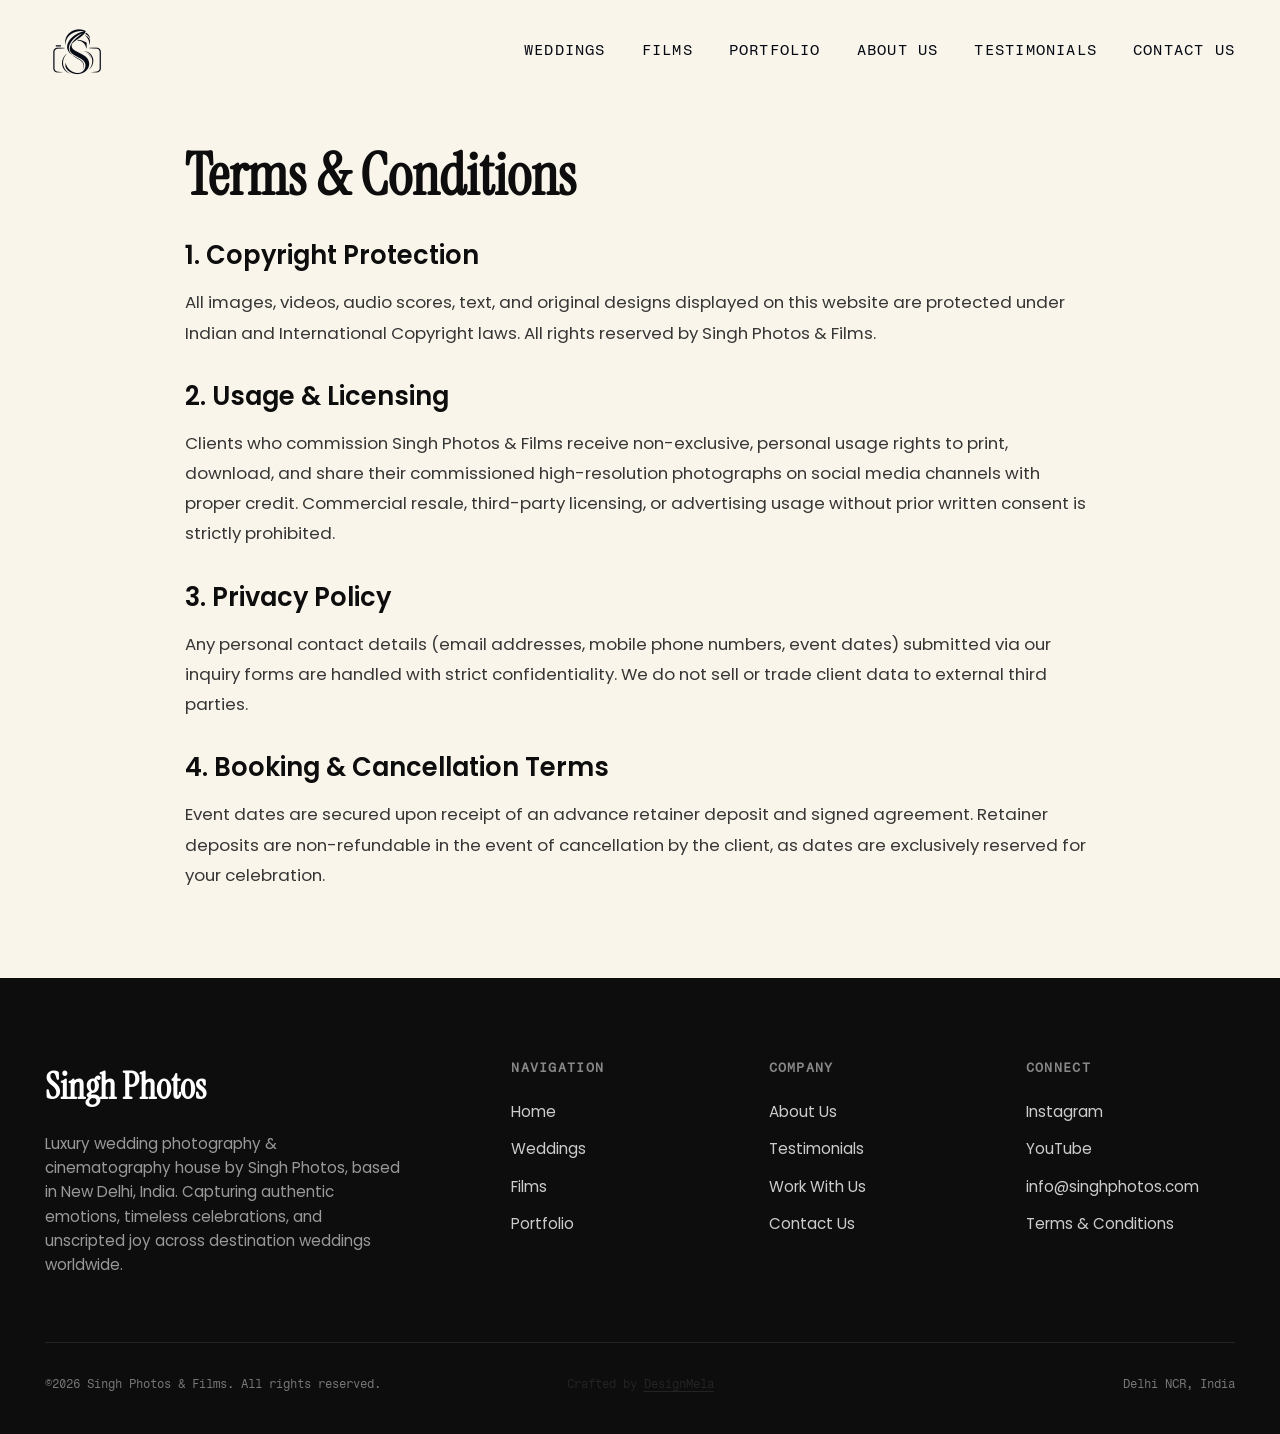
<file: term-condition.html>
<!DOCTYPE html>
<html lang="en">
<head>
  <meta charset="UTF-8">
  <meta name="viewport" content="width=device-width, initial-scale=1.0">
  <title>Terms &amp; Conditions | Singh Photos &amp; Films</title>
  <meta name="description" content="Terms and conditions, privacy policy, and copyright terms for Singh Photos &amp; Films.">
  
  <link rel="preconnect" href="https://fonts.googleapis.com">
  <link rel="preconnect" href="https://fonts.gstatic.com" crossorigin>
  <link href="https://fonts.googleapis.com/css2?family=Instrument+Serif:ital,wght@0,400;1,400&family=Poppins:ital,wght@0,300;0,400;0,500;0,600;0,700;1,400&family=Fragment+Mono&display=swap" rel="stylesheet">
  <link rel="stylesheet" href="styles/base.css">

  <script src="js/nav.js" defer></script>
  <script src="js/footer.js" defer></script>
  <script src="js/animations.js" defer></script>
</head>
<body>

  <!-- Header -->
  <header class="site-header">
    <div class="container header-inner">
      <a href="index.html" class="site-logo">
        <img src="assets/shared/logo-dark.png" alt="Singh Photos &amp; Films" style="height: 64px; width: auto; display: block;">
      </a>

      <nav class="nav-desktop">
        <a href="real-weddings.html" class="nav-link">Weddings</a>
        <a href="films.html" class="nav-link">Films</a>
        <a href="portfolio.html" class="nav-link">Portfolio</a>
        <a href="about-us.html" class="nav-link">About Us</a>
        <a href="testimonials.html" class="nav-link">Testimonials</a>
        <a href="contact-us.html" class="nav-link">Contact Us</a>
      </nav>

      <button class="mobile-nav-toggle" aria-label="Toggle Navigation">
        <span></span>
        <span></span>
        <span></span>
      </button>
    </div>
  </header>

  <!-- Mobile Drawer Menu -->
  <div class="mobile-nav-drawer">
    <a href="index.html" class="mobile-nav-link">Home</a>
    <a href="real-weddings.html" class="mobile-nav-link">Weddings</a>
    <a href="films.html" class="mobile-nav-link">Films</a>
    <a href="portfolio.html" class="mobile-nav-link">Portfolio</a>
    <a href="about-us.html" class="mobile-nav-link">About Us</a>
    <a href="testimonials.html" class="mobile-nav-link">Testimonials</a>
    <a href="contact-us.html" class="mobile-nav-link">Contact Us</a>
  </div>

  <main>
    <section class="section" style="padding-top: 9rem; padding-bottom: 4rem;">
      <div class="container-narrow">
        <div class="reveal-on-scroll">
          <h1 class="title-h1" style="margin-bottom: 2rem;">Terms &amp; Conditions</h1>

          <div style="font-size: 1.05rem; line-height: 1.8; color: var(--color-text-body);" class="reveal-on-scroll">
            <h2 class="title-h3" style="margin-top: 2rem; margin-bottom: 1rem;">1. Copyright Protection</h2>
            <p style="margin-bottom: 1.5rem;">
              All images, videos, audio scores, text, and original designs displayed on this website are protected under Indian and International Copyright laws. All rights reserved by Singh Photos &amp; Films.
            </p>

            <h2 class="title-h3" style="margin-top: 2rem; margin-bottom: 1rem;">2. Usage &amp; Licensing</h2>
            <p style="margin-bottom: 1.5rem;">
              Clients who commission Singh Photos &amp; Films receive non-exclusive, personal usage rights to print, download, and share their commissioned high-resolution photographs on social media channels with proper credit. Commercial resale, third-party licensing, or advertising usage without prior written consent is strictly prohibited.
            </p>

            <h2 class="title-h3" style="margin-top: 2rem; margin-bottom: 1rem;">3. Privacy Policy</h2>
            <p style="margin-bottom: 1.5rem;">
              Any personal contact details (email addresses, mobile phone numbers, event dates) submitted via our inquiry forms are handled with strict confidentiality. We do not sell or trade client data to external third parties.
            </p>

            <h2 class="title-h3" style="margin-top: 2rem; margin-bottom: 1rem;">4. Booking &amp; Cancellation Terms</h2>
            <p style="margin-bottom: 1.5rem;">
              Event dates are secured upon receipt of an advance retainer deposit and signed agreement. Retainer deposits are non-refundable in the event of cancellation by the client, as dates are exclusively reserved for your celebration.
            </p>
          </div>
        </div>
      </div>
    </section>
  </main>

  <footer class="site-footer">
    <div class="container">
      <div class="footer-grid">
        <div>
          <h3 class="footer-brand-title">Singh Photos</h3>
          <p class="footer-brand-desc">
            Luxury wedding photography &amp; cinematography house by Singh Photos, based in New Delhi, India. Capturing authentic emotions, timeless celebrations, and unscripted joy across destination weddings worldwide.
          </p>
        </div>

        <div>
          <h4 class="footer-col-title">Navigation</h4>
          <ul class="footer-links-list">
            <li><a href="index.html" class="footer-link">Home</a></li>
            <li><a href="real-weddings.html" class="footer-link">Weddings</a></li>
            <li><a href="films.html" class="footer-link">Films</a></li>
            <li><a href="portfolio.html" class="footer-link">Portfolio</a></li>
          </ul>
        </div>

        <div>
          <h4 class="footer-col-title">Company</h4>
          <ul class="footer-links-list">
            <li><a href="about-us.html" class="footer-link">About Us</a></li>
            <li><a href="testimonials.html" class="footer-link">Testimonials</a></li>
            <li><a href="job.html" class="footer-link">Work With Us</a></li>
            <li><a href="contact-us.html" class="footer-link">Contact Us</a></li>
          </ul>
        </div>

        <div>
          <h4 class="footer-col-title">Connect</h4>
          <ul class="footer-links-list">
            <li><a href="https://www.instagram.com/designmela_com" target="_blank" rel="noopener" class="footer-link">Instagram</a></li>
            <li><a href="https://youtube.com" target="_blank" rel="noopener" class="footer-link">YouTube</a></li>
            <li><a href="mailto:info@singhphotos.com" class="footer-link">info@singhphotos.com</a></li>
            <li><a href="term-condition.html" class="footer-link">Terms &amp; Conditions</a></li>
          </ul>
        </div>
      </div>

      <div class="footer-bottom">
        <p>&copy;2026 Singh Photos &amp; Films. All rights reserved.</p>
        <p class="footer-credit"><span class="footer-credit-prefix">Crafted by </span><a href="https://www.designmela.com" target="_blank" rel="noopener" class="footer-credit-link">DesignMela</a></p>
        <p>Delhi NCR, India</p>
      </div>
    </div>
  </footer>

</body>
</html>
</file>
<file: styles/base.css>
/* ==========================================================================
   RAMIT BATRA | Luxury Wedding Photography & Films
   Global CSS Design System & Shared Component Stylesheet
   ========================================================================== */

/* --------------------------------------------------------------------------
   1. Design Tokens & CSS Custom Properties
   -------------------------------------------------------------------------- */
:root {
  /* Color Palette */
  --color-bg-primary: #FAF5EA;        /* Warm Ivory/Cream signature background */
  --color-bg-secondary: #F6F6F2;      /* Light warm tint */
  --color-bg-card: #FFFFFF;           /* Card white */
  --color-bg-dark: #0D0D0D;           /* Deep luxury dark section */
  --color-bg-dark-secondary: #141414; /* Dark gray section */

  --color-text-primary: #0D0D0D;      /* Deep black headers & high contrast text */
  --color-text-body: #363636;         /* Charcoal body text */
  --color-text-muted: #666666;        /* Subdued text */
  --color-text-light: #999999;        /* Light grey meta text */
  --color-text-inverse: #FFFFFF;      /* White text on dark backgrounds */

  --color-accent-brand: #FF6017;      /* Brand warm orange accent */
  --color-accent-hover: #FF7738;      /* Hover state orange */
  --color-accent-blue: #0765C8;       /* Sapphire blue accent */

  --color-border-light: #EDEAE8;      /* Subtle dividers */
  --color-border-medium: #BABABA;     /* Form borders */

  /* Typography Families */
  --font-serif: 'Instrument Serif', Georgia, serif;
  --font-sans: 'Poppins', 'Inter', system-ui, -apple-system, sans-serif;
  --font-display: 'Instrument Serif', Georgia, serif;
  --font-mono: 'Fragment Mono', monospace;

  /* Typography Scales */
  --fs-hero: clamp(2.75rem, 6vw, 5.5rem);
  --fs-h1: clamp(2.25rem, 4.5vw, 4rem);
  --fs-h2: clamp(1.75rem, 3.2vw, 2.75rem);
  --fs-h3: clamp(1.25rem, 2vw, 1.75rem);
  --fs-body-lg: 1.125rem;
  --fs-body: 1rem;
  --fs-small: 0.875rem;
  --fs-meta: 0.75rem;

  /* Spacing */
  --max-width-site: 1440px;
  --max-width-content: 1200px;
  --max-width-narrow: 840px;
  --section-padding-y: clamp(3.5rem, 7vw, 7rem);
  --container-padding-x: clamp(1.25rem, 4vw, 4rem);

  /* Elevation */
  --shadow-card: 0 10px 30px rgba(0, 0, 0, 0.04);
  --shadow-hover: 0 20px 40px rgba(0, 0, 0, 0.1);
  --transition-base: all 0.3s cubic-bezier(0.25, 1, 0.5, 1);
  --transition-smooth: all 0.6s cubic-bezier(0.16, 1, 0.3, 1);
}

/* --------------------------------------------------------------------------
   2. Box Sizing & Reset
   -------------------------------------------------------------------------- */
*, *::before, *::after {
  box-sizing: border-box;
  margin: 0;
  padding: 0;
}

html {
  scroll-behavior: smooth;
  font-size: 16px;
  -webkit-text-size-adjust: 100%;
}

body {
  background-color: var(--color-bg-primary);
  color: var(--color-text-body);
  font-family: var(--font-sans);
  font-size: var(--fs-body);
  line-height: 1.6;
  text-rendering: optimizeLegibility;
  -webkit-font-smoothing: antialiased;
  -moz-osx-font-smoothing: grayscale;
  overflow-x: hidden;
}

img, video {
  max-width: 100%;
  height: auto;
  display: block;
}

a {
  color: inherit;
  text-decoration: none;
  transition: var(--transition-base);
}

button, input, textarea, select {
  font-family: inherit;
  font-size: inherit;
  background: none;
  border: none;
  outline: none;
  -webkit-tap-highlight-color: transparent;
}

@media (max-width: 768px) {
  input[type="text"],
  input[type="email"],
  input[type="tel"],
  input[type="date"],
  input[type="number"],
  select,
  textarea {
    font-size: 16px !important;
  }
}

button {
  cursor: pointer;
  -webkit-tap-highlight-color: transparent;
}

/* --------------------------------------------------------------------------
   3. Typography Utility Classes
   -------------------------------------------------------------------------- */
.font-serif { font-family: var(--font-serif); }
.font-sans { font-family: var(--font-sans); }
.font-mono { font-family: var(--font-mono); }
.font-display { font-family: var(--font-display); }

.italic { font-style: italic; }
.uppercase { text-transform: uppercase; letter-spacing: 0.05em; }

.title-hero {
  font-family: var(--font-serif);
  font-size: var(--fs-hero);
  line-height: 1.05;
  color: var(--color-text-primary);
}

.title-h1 {
  font-family: var(--font-serif);
  font-size: var(--fs-h1);
  line-height: 1.1;
  color: var(--color-text-primary);
}

.title-h2 {
  font-family: var(--font-serif);
  font-size: var(--fs-h2);
  line-height: 1.15;
  color: var(--color-text-primary);
}

.title-h3 {
  font-family: var(--font-sans);
  font-size: var(--fs-h3);
  font-weight: 600;
  line-height: 1.25;
  color: var(--color-text-primary);
}

.meta-tag {
  font-family: var(--font-mono);
  font-size: var(--fs-meta);
  text-transform: uppercase;
  letter-spacing: 0.08em;
  color: var(--color-text-muted);
}

/* --------------------------------------------------------------------------
   4. Layout Containers & Sections
   -------------------------------------------------------------------------- */
.container {
  width: 100%;
  max-width: 100%;
  margin: 0;
  padding-left: clamp(1rem, 3.5vw, 3.5rem);
  padding-right: clamp(1rem, 3.5vw, 3.5rem);
}

.container-narrow {
  width: 100%;
  max-width: 1000px;
  margin: 0 auto;
  padding-left: clamp(1rem, 3.5vw, 3.5rem);
  padding-right: clamp(1rem, 3.5vw, 3.5rem);
}

.section {
  padding-top: var(--section-padding-y);
  padding-bottom: var(--section-padding-y);
  position: relative;
  width: 100%;
}

.section-dark {
  background-color: var(--color-bg-dark);
  color: var(--color-text-inverse);
}
.section-dark .title-h1,
.section-dark .title-h2,
.section-dark .title-h3,
.section-dark .title-hero {
  color: var(--color-text-inverse);
}

.section-warm-dark {
  background-color: #050505;
  color: #FAF5EA;
}
#our-weddings-section {
  background-color: #050505;
  color: #FAF5EA;
}
.section-warm-dark .title-h1,
.section-warm-dark .title-h2,
.section-warm-dark .title-h3 {
  color: #FAF5EA;
  text-align: center;
}
.section-warm-dark .title-h1 {
  font-size: calc(var(--fs-h1) + 5px);
}
.section-warm-dark .story-card {
  background-color: transparent;
}
.section-warm-dark .story-card-title {
  color: #FAF5EA;
}
.section-warm-dark .story-card-location {
  color: #FAF5EA;
  text-align: left;
}
.section-warm-dark .meta-tag {
  color: rgba(255, 255, 255, 0.85);
}

.text-center {
  text-align: center;
}

.section-secondary {
  background-color: var(--color-bg-secondary);
}

/* Full-Bleed Edge-to-Edge Grid System */
.grid-2 {
  display: grid;
  grid-template-columns: repeat(2, 1fr);
  gap: 1.5rem;
  width: 100%;
}

.grid-3 {
  display: grid;
  grid-template-columns: repeat(3, 1fr);
  gap: 1.25rem;
  width: 100%;
}

.grid-4 {
  display: grid;
  grid-template-columns: repeat(4, 1fr);
  gap: 1rem;
  width: 100%;
}

.gallery-container {
  width: 100%;
  padding-left: 1rem;
  padding-right: 1rem;
}

.grid-5 {
  display: grid;
  grid-template-columns: repeat(5, 1fr);
  gap: 1rem;
  width: 100%;
}

@media (min-width: 769px) and (max-width: 1024px) {
  #selected-work-section {
    overflow: hidden !important;
    position: relative !important;
    padding-left: 0 !important;
    padding-right: 0 !important;
    width: 100% !important;
    max-width: 100vw !important;
  }
  #selected-work-section .gallery-container {
    padding: 0 !important;
    overflow: visible !important;
    width: 100% !important;
    max-width: 100vw !important;
    margin: 0 auto !important;
  }
  .grid-5 {
    display: grid !important;
    grid-template-columns: repeat(5, 26vw) !important;
    gap: 12px !important;
    width: max-content !important;
    max-width: none !important;
    position: relative !important;
    left: 50% !important;
    transform: translateX(-50%) !important;
    margin: 0 !important;
    overflow: visible !important;
  }
  .grid-5 .gallery-card:nth-child(25) {
    display: block !important;
  }
  .grid-4 { grid-template-columns: repeat(2, 1fr); }
  .grid-3 { grid-template-columns: repeat(2, 1fr); }
}

@media (max-width: 768px) {
  #selected-work-section {
    overflow: hidden !important;
    position: relative !important;
    padding-left: 0 !important;
    padding-right: 0 !important;
    width: 100% !important;
    max-width: 100vw !important;
  }
  #selected-work-section .gallery-container {
    padding: 0 !important;
    overflow: visible !important;
    width: 100% !important;
    max-width: 100vw !important;
    margin: 0 auto !important;
  }
  .grid-5 {
    display: grid !important;
    grid-template-columns: repeat(3, 44vw) !important;
    gap: 12px !important;
    width: max-content !important;
    max-width: none !important;
    position: relative !important;
    left: 50% !important;
    transform: translateX(-50%) !important;
    margin: 0 !important;
    overflow: visible !important;
  }
  .grid-5 .gallery-card:nth-child(25) {
    display: none !important;
  }
  .grid-4, .grid-3, .grid-2 { grid-template-columns: 1fr; }
}

/* Gallery 5x5 Card Styling */
.gallery-card {
  position: relative;
  overflow: hidden;
  border-radius: 10px;
  aspect-ratio: 1 / 1;
  background-color: #141414;
  cursor: pointer;
  box-shadow: 0 4px 15px rgba(0,0,0,0.4);
  transition: box-shadow 0.4s cubic-bezier(0.16, 1, 0.3, 1);
}

.gallery-card-img {
  width: 100%;
  height: 100%;
  object-fit: cover;
  transition: transform 0.6s cubic-bezier(0.16, 1, 0.3, 1);
}

.gallery-card:hover {
  box-shadow: 0 10px 25px rgba(0, 0, 0, 0.08);
}

.gallery-card:hover .gallery-card-img {
  transform: scale(1.05);
}

/* Centered Explore Link below 5x5 Grid */
.gallery-explore-link-wrapper {
  text-align: center;
  margin-top: 3.5rem;
}

.gallery-explore-link {
  display: inline-block;
  font-family: var(--font-mono);
  font-size: calc(0.85rem + 5px);
  letter-spacing: 0.16em;
  text-transform: uppercase;
  color: #FAF5EA;
  text-decoration: none;
  position: relative;
  padding-bottom: 5px;
  transition: color 0.3s ease;
}

/* Story / About Section Responsive Grid & 4-Way Feathered Blend Image */
.story-grid-wrap {
  display: grid;
  grid-template-columns: repeat(2, 1fr);
  gap: 2.5rem 3rem;
  align-items: center;
}

.story-img-wrap {
  position: relative;
  border-radius: 28px;
  overflow: hidden;
  background-color: transparent;
}

.story-blended-img {
  width: 100%;
  height: auto;
  max-height: 520px;
  display: block;
  object-fit: contain;
  border-radius: 28px;
  -webkit-mask-image: radial-gradient(ellipse 90% 86% at 50% 50%, black 50%, transparent 100%);
  mask-image: radial-gradient(ellipse 90% 86% at 50% 50%, black 50%, transparent 100%);
}

@media (max-width: 768px) {
  .story-grid-wrap {
    display: flex;
    flex-direction: column;
    gap: 2rem;
  }

  .story-img-wrap {
    order: -1;
    width: 100%;
    margin-bottom: 0.75rem;
  }
}

.gallery-explore-link::after {
  content: '';
  position: absolute;
  bottom: 0;
  left: 0;
  width: 0%;
  height: 1px;
  background-color: #FAF5EA;
  transition: width 0.4s cubic-bezier(0.16, 1, 0.3, 1);
}

.gallery-explore-link:hover::after {
  width: 100%;
}

.gallery-explore-link-dark,
.gallery-explore-link.dark {
  display: inline-block;
  font-family: var(--font-mono);
  font-size: calc(0.85rem + 5px);
  letter-spacing: 0.16em;
  text-transform: uppercase;
  color: var(--color-text-primary);
  text-decoration: none;
  position: relative;
  padding-bottom: 5px;
  transition: color 0.3s ease, opacity 0.3s ease;
}

.gallery-explore-link-dark::after,
.gallery-explore-link.dark::after {
  content: '';
  position: absolute;
  bottom: 0;
  left: 0;
  width: 0%;
  height: 1px;
  background-color: var(--color-text-primary);
  transition: width 0.4s cubic-bezier(0.16, 1, 0.3, 1);
}

.gallery-explore-link-dark:hover::after,
.gallery-explore-link.dark:hover::after {
  width: 100%;
}

@media (max-width: 768px) {
  .job-apply-link {
    font-size: calc(0.85rem + 3px) !important; /* 2px smaller on mobile */
  }
}

/* --------------------------------------------------------------------------
   Editorial Quote Block Component (Below Hero Section)
   -------------------------------------------------------------------------- */
.section-quote-block {
  position: relative;
  width: 100%;
  background-color: var(--color-bg-primary); /* warm off-white / cream tone */
  padding: clamp(6rem, 12vh, 10.5rem) clamp(1.5rem, 5vw, 4rem);
  overflow: hidden;
  display: flex;
  align-items: center;
  justify-content: center;
}

.quote-mark-corner {
  position: absolute;
  top: -0.15em;
  left: -25px;
  font-family: var(--font-serif);
  font-size: clamp(14rem, 28vw, 24rem);
  line-height: 0.65;
  color: rgba(0, 0, 0, 0.095); /* clearly visible warm subtle gray */
  user-select: none;
  pointer-events: none;
  z-index: 1;
  display: block;
}

.editorial-quote-text {
  font-family: var(--font-serif);
  font-size: clamp(2.3rem, 4.8vw, 4.4rem);
  line-height: 1.25;
  color: #1A1A1A; /* solid single flat color — no gradient */
  font-weight: 400;
  max-width: 1350px;
  margin: 0 auto;
  letter-spacing: -0.01em;
}

.editorial-quote-attribution {
  display: block;
  font-family: 'Poppins', var(--font-sans);
  font-size: clamp(1.4rem, 2.8vw, 2.25rem);
  font-weight: 500;
  color: #1A1A1A;
  font-style: normal;
  margin-top: 3rem;
  letter-spacing: 0.12em;
  text-transform: uppercase;
}

/* --------------------------------------------------------------------------
   5. Sticky Header & Navigation (With Mix-Blend-Mode: Difference)
   -------------------------------------------------------------------------- */
.site-header {
  position: fixed;
  top: 0;
  left: 0;
  width: 100%;
  z-index: 10005;
  padding: 1.25rem 0;
  background: transparent !important;
  backdrop-filter: none !important;
  -webkit-backdrop-filter: none !important;
  box-shadow: none !important;
  mix-blend-mode: difference;
  color: #FFFFFF !important;
  transition: padding 0.3s ease;
  pointer-events: none;
}

.site-header a,
.site-header button,
.site-header .site-logo,
.site-header .nav-link,
.site-header .mobile-nav-toggle {
  pointer-events: auto;
}

.site-header.scrolled {
  padding: 0.85rem 0;
  background: transparent !important;
  backdrop-filter: none !important;
  -webkit-backdrop-filter: none !important;
  box-shadow: none !important;
}

.header-inner {
  display: flex;
  align-items: center;
  justify-content: space-between;
}

.site-logo {
  display: flex;
  align-items: center;
  color: #FFFFFF !important;
  mix-blend-mode: difference;
}

.site-logo img {
  height: 64px !important;
  width: auto !important;
  display: block;
  filter: brightness(0) invert(1) !important;
  mix-blend-mode: difference;
}

.nav-desktop {
  display: flex;
  align-items: center;
  gap: 2.25rem;
}

.nav-link {
  font-family: var(--font-mono);
  font-size: 0.95rem;
  text-transform: uppercase;
  letter-spacing: 0.08em;
  color: #FFFFFF !important;
  position: relative;
  padding-bottom: 4px;
  mix-blend-mode: difference;
}

.nav-link::after {
  content: '';
  position: absolute;
  bottom: 0;
  left: 0;
  width: 0%;
  height: 1px;
  background-color: #FFFFFF !important;
  transition: var(--transition-base);
  mix-blend-mode: difference;
}

.nav-link:hover::after,
.nav-link.active::after {
  width: 100%;
}

.mobile-nav-toggle span {
  background-color: #FFFFFF !important;
  mix-blend-mode: difference;
}

.btn-cta {
  display: inline-flex;
  align-items: center;
  justify-content: center;
  padding: 0.75rem 1.6rem;
  background-color: var(--color-text-primary);
  color: var(--color-text-inverse);
  font-family: var(--font-mono);
  font-size: 0.8rem;
  text-transform: uppercase;
  letter-spacing: 0.08em;
  border-radius: 40px;
  transition: var(--transition-base);
}

.btn-cta:hover {
  background-color: var(--color-accent-brand);
  transform: translateY(-2px);
  box-shadow: 0 6px 20px rgba(255, 96, 23, 0.3);
}

.btn-outline {
  display: inline-flex;
  align-items: center;
  justify-content: center;
  padding: 0.75rem 1.6rem;
  background: transparent;
  color: var(--color-text-primary);
  border: 1px solid var(--color-text-primary);
  font-family: var(--font-mono);
  font-size: 0.8rem;
  text-transform: uppercase;
  letter-spacing: 0.08em;
  border-radius: 40px;
  transition: var(--transition-base);
}

.btn-outline:hover {
  background-color: var(--color-text-primary);
  color: var(--color-text-inverse);
}

/* Mobile Navigation Toggle */
.mobile-nav-toggle {
  display: none;
  flex-direction: column;
  justify-content: space-between;
  width: 32px;
  height: 22px;
  cursor: pointer;
  z-index: 1002;
  padding: 6px 0;
  box-sizing: content-box;
  background: transparent;
  border: none;
}

.mobile-nav-toggle span {
  display: block;
  width: 100%;
  height: 2px;
  background-color: var(--color-text-primary);
  transition: transform 0.35s cubic-bezier(0.16, 1, 0.3, 1), opacity 0.25s ease, background-color 0.3s ease;
  transform-origin: center;
}

.mobile-nav-toggle.active span:nth-child(1) {
  transform: translateY(10px) rotate(45deg);
}

.mobile-nav-toggle.active span:nth-child(2) {
  opacity: 0;
  transform: scaleX(0);
}

.mobile-nav-toggle.active span:nth-child(3) {
  transform: translateY(-10px) rotate(-45deg);
}

.mobile-nav-drawer {
  position: fixed;
  top: 0;
  left: 0;
  width: 100%;
  height: 100vh;
  height: 100dvh;
  background: rgba(250, 245, 234, 0.98);
  backdrop-filter: blur(20px);
  -webkit-backdrop-filter: blur(20px);
  z-index: 10000;
  display: flex;
  flex-direction: column;
  justify-content: center;
  align-items: center;
  gap: 1.5rem;
  padding: 5rem 1.5rem 2rem 1.5rem;
  opacity: 0;
  pointer-events: none;
  transform: translateY(-10px);
  transition: opacity 0.4s cubic-bezier(0.16, 1, 0.3, 1), transform 0.4s cubic-bezier(0.16, 1, 0.3, 1);
}

.mobile-nav-drawer.open {
  opacity: 1;
  pointer-events: auto;
  transform: translateY(0);
}

.mobile-nav-link {
  font-family: var(--font-serif);
  font-size: clamp(1.75rem, 5vw, 2.4rem);
  font-style: italic;
  color: var(--color-text-primary);
  text-decoration: none;
  position: relative;
  padding: 0.35rem 1rem;
  z-index: 10001;
  pointer-events: auto;
  cursor: pointer;
  transition: color 0.3s ease, transform 0.3s ease;
}

.mobile-nav-link:hover,
.mobile-nav-link:active,
.mobile-nav-link.active {
  color: var(--color-accent-brand);
  transform: scale(1.05);
}

@media (max-width: 1024px) {
  .nav-desktop { display: none !important; }
  .mobile-nav-toggle { display: flex !important; }
  .site-header { padding: 0.85rem 0; }
  .site-header .site-logo img { height: 51px !important; }
}

/* --------------------------------------------------------------------------
   6. Shared Cards & Components
   -------------------------------------------------------------------------- */
/* Wedding / Portfolio Card */
.story-card {
  display: block;
  position: relative;
  overflow: hidden;
  border-radius: 12px;
  background-color: var(--color-bg-card);
  transition: var(--transition-base);
}

/* Auto-Scrolling Carousel Component for Our Weddings */
.weddings-carousel-wrapper {
  width: 100%;
  overflow: hidden;
  position: relative;
  padding: 0.5rem 0 1.5rem 0;
}

.weddings-carousel-track {
  display: flex;
  gap: 2rem;
  width: max-content;
  will-change: transform;
}

.weddings-carousel-track .story-card {
  width: clamp(320px, 45vw, 680px);
  flex-shrink: 0;
  background-color: transparent;
}

.weddings-carousel-track .story-card-location {
  color: #FAF5EA;
}

.story-card-img-wrapper {
  position: relative;
  width: 100%;
  aspect-ratio: 16 / 9;
  overflow: hidden;
  background-color: #1A1917;
  border-radius: 12px;
}

.story-card-img {
  width: 100%;
  height: 100%;
  object-fit: cover;
  transition: transform 0.8s cubic-bezier(0.16, 1, 0.3, 1);
}

/* Hover Dark Gradient Overlay & Centered Couple Name (Left-to-Right Animation) */
.story-card-img-overlay {
  position: absolute;
  top: 0;
  left: 0;
  width: 100%;
  height: 100%;
  background: linear-gradient(180deg, rgba(0, 0, 0, 0.35) 0%, rgba(0, 0, 0, 0.82) 100%);
  display: flex;
  align-items: center;
  justify-content: center;
  padding: 1.5rem;
  opacity: 0;
  transition: opacity 0.4s cubic-bezier(0.16, 1, 0.3, 1);
  z-index: 2;
  pointer-events: none;
  border-radius: 12px;
}

.story-card-overlay-title {
  font-family: var(--font-serif);
  font-size: clamp(1.6rem, 2.8vw, 2.5rem);
  color: #FAF5EA;
  text-align: center;
  line-height: 1.25;
  margin: 0;
  transform: translateX(-45px);
  opacity: 0;
  transition: transform 0.5s cubic-bezier(0.16, 1, 0.3, 1), opacity 0.4s ease;
  text-shadow: 0 4px 15px rgba(0, 0, 0, 0.75);
}

.story-card:hover .story-card-img-overlay {
  opacity: 1;
}

.story-card:hover .story-card-overlay-title {
  transform: translateX(0);
  opacity: 1;
}

.story-card:hover .story-card-img {
  transform: scale(1.06);
}

.story-card-content {
  padding: 1.25rem 0.25rem 0.5rem 0;
  text-align: left;
}

.story-card-meta {
  display: flex;
  align-items: center;
  justify-content: space-between;
  margin-bottom: 0.5rem;
}

.story-card-title {
  font-family: var(--font-serif);
  font-size: 1.5rem;
  color: var(--color-text-primary);
  line-height: 1.2;
}

.story-card-location {
  font-family: var(--font-serif);
  font-size: clamp(1.5rem, 2.4vw, 2.15rem);
  color: var(--color-text-primary);
  margin-top: 0.6rem;
  line-height: 1.25;
  font-weight: 400;
  text-align: left;
}

/* Marquee Banner Component */
.marquee-container {
  overflow: hidden;
  white-space: nowrap;
  width: 100%;
  padding: 1.5rem 0;
  background-color: var(--color-bg-secondary);
  border-top: 1px solid var(--color-border-light);
  border-bottom: 1px solid var(--color-border-light);
}

.marquee-track {
  display: inline-flex;
  gap: 3rem;
  animation: marquee 30s linear infinite;
}

.marquee-item {
  font-family: var(--font-mono);
  font-size: 0.875rem;
  text-transform: uppercase;
  letter-spacing: 0.1em;
  color: var(--color-text-muted);
  display: flex;
  align-items: center;
  gap: 1.5rem;
}

.marquee-item::after {
  content: '✦';
  color: var(--color-accent-brand);
}

@keyframes marquee {
  0% { transform: translateX(0); }
  100% { transform: translateX(-50%); }
}

/* Mad-Libs Interactive Contact Form */
.madlibs-form {
  font-family: var(--font-serif);
  font-size: clamp(1.35rem, 2.5vw, 2.25rem);
  line-height: 1.8;
  color: var(--color-text-primary);
}

.madlibs-input {
  border: none;
  border-bottom: 2px solid var(--color-text-primary);
  background: transparent;
  font-family: var(--font-serif);
  font-size: inherit;
  color: var(--color-accent-brand);
  padding: 0 0.5rem;
  min-width: 180px;
  display: inline-block;
  transition: border-color 0.3s ease;
}

.madlibs-input:focus {
  border-color: var(--color-accent-brand);
  outline: none;
}

.madlibs-input::placeholder {
  color: var(--color-text-light);
  font-style: italic;
}

/* Accordion Component */
.accordion-item {
  border-bottom: 1px solid var(--color-border-light);
  padding: 1.5rem 0;
}

.accordion-header {
  display: flex;
  justify-content: space-between;
  align-items: center;
  cursor: pointer;
}

.accordion-title {
  font-family: var(--font-serif);
  font-size: 1.35rem;
  color: var(--color-text-primary);
}

.accordion-icon {
  font-size: 1.25rem;
  transition: transform 0.4s ease;
}

.accordion-item.active .accordion-icon {
  transform: rotate(180deg);
}

.accordion-content {
  max-height: 0;
  overflow: hidden;
  transition: max-height 0.4s ease, padding 0.4s ease;
}

.accordion-item.active .accordion-content {
  padding-top: 1rem;
  max-height: 500px;
}

/* --------------------------------------------------------------------------
   7. Footer Styles
   -------------------------------------------------------------------------- */
.site-footer {
  background-color: var(--color-bg-dark);
  color: var(--color-text-inverse);
  padding-top: 5rem;
  padding-bottom: 2.5rem;
}

.footer-grid {
  display: grid;
  grid-template-columns: 2fr 1fr 1fr 1fr;
  gap: 3rem;
  margin-bottom: 4rem;
}

@media (max-width: 768px) {
  .site-footer {
    padding-top: 3.5rem;
    padding-bottom: 2rem;
  }
  .footer-grid {
    grid-template-columns: 1fr 1fr;
    gap: 2rem 1.5rem;
    margin-bottom: 2.5rem;
  }
  .footer-grid > div:nth-child(1) {
    grid-column: 1 / -1;
    margin-bottom: 0.5rem;
  }
  .footer-grid > div:nth-child(2) {
    grid-column: 1; /* Navigation on left */
  }
  .footer-grid > div:nth-child(3) {
    grid-column: 2; /* Company adjacent on right */
  }
  .footer-grid > div:nth-child(4) {
    grid-column: 1 / -1; /* Connect directly below in 2-col */
    margin-top: 0.5rem;
    padding-top: 1.25rem;
    border-top: 1px solid rgba(255, 255, 255, 0.08);
  }
  .footer-grid > div:nth-child(4) .footer-links-list {
    display: grid;
    grid-template-columns: 1fr 1fr;
    gap: 0.65rem 1.5rem;
  }
}

@media (min-width: 769px) and (max-width: 1024px) {
  .site-footer {
    padding-top: 4rem;
    padding-bottom: 2.5rem;
  }
  .footer-grid {
    grid-template-columns: repeat(3, 1fr);
    gap: 2.5rem 2rem;
    margin-bottom: 3rem;
  }
  .footer-grid > div:nth-child(1) {
    grid-column: 1 / -1; /* Brand on top */
    max-width: 600px;
    margin-bottom: 0.75rem;
  }
  .footer-grid > div:nth-child(2) {
    grid-column: 1; /* Navigation */
  }
  .footer-grid > div:nth-child(3) {
    grid-column: 2; /* Company */
  }
  .footer-grid > div:nth-child(4) {
    grid-column: 3; /* Connect side-by-side with Navigation & Company */
    border-top: none;
    padding-top: 0;
    margin-top: 0;
  }
  .footer-grid > div:nth-child(4) .footer-links-list {
    display: flex;
    flex-direction: column;
    gap: 0.75rem;
  }
}

.footer-brand-title {
  font-family: var(--font-serif);
  font-size: 2.25rem;
  margin-bottom: 1rem;
}

.footer-brand-desc {
  color: #999;
  font-size: 0.95rem;
  max-width: 360px;
  line-height: 1.6;
}

.footer-col-title {
  font-family: var(--font-mono);
  font-size: 0.8rem;
  text-transform: uppercase;
  letter-spacing: 0.1em;
  color: #888;
  margin-bottom: 1.25rem;
}

.footer-links-list {
  list-style: none;
  display: flex;
  flex-direction: column;
  gap: 0.75rem;
}

.footer-link {
  color: #CCC;
  font-size: 0.95rem;
  transition: color 0.3s ease;
}

.footer-link:hover {
  color: var(--color-accent-brand);
}

.footer-bottom {
  border-top: 1px solid #222;
  padding-top: 2rem;
  display: grid;
  grid-template-columns: 1fr auto 1fr;
  align-items: center;
  gap: 1.5rem;
  font-family: var(--font-mono);
  font-size: 0.75rem;
  color: #777;
}

.footer-bottom > *:first-child {
  justify-self: start;
  text-align: left;
}

.footer-bottom > *:last-child {
  justify-self: end;
  text-align: right;
}

.footer-credit {
  justify-self: center;
  text-align: center;
  font-family: var(--font-mono);
  font-size: 0.75rem;
  color: #888;
  white-space: nowrap;
  opacity: 0.18; /* Reduced by 50% from 0.35 (~18% opacity) */
  transition: opacity 0.3s ease;
  pointer-events: auto;
  cursor: default;
}

.footer-credit:hover {
  opacity: 0.5;
}

.footer-credit-prefix {
  display: inline;
  pointer-events: none;
  cursor: default;
  user-select: none;
}

.footer-credit-link {
  color: inherit;
  text-decoration: underline;
  text-underline-offset: 3px;
  cursor: pointer;
  pointer-events: auto;
  transition: color 0.3s ease;
}

.footer-credit-link:hover {
  color: #FFFFFF;
}

@media (max-width: 768px) {
  .footer-bottom {
    display: flex;
    flex-direction: column;
    gap: 0.85rem;
    text-align: center;
    align-items: center;
  }
  .footer-bottom > *:first-child,
  .footer-bottom > *:last-child,
  .footer-credit {
    justify-self: center;
    text-align: center;
  }
}

/* Lightbox Modal */
.lightbox-modal {
  position: fixed;
  top: 0;
  left: 0;
  width: 100%;
  height: 100vh;
  background: rgba(0, 0, 0, 0.94);
  z-index: 2000;
  display: flex;
  align-items: center;
  justify-content: center;
  opacity: 0;
  pointer-events: none;
  transition: opacity 0.3s ease;
}

.lightbox-modal.active {
  opacity: 1;
  pointer-events: auto;
}

.lightbox-img {
  max-width: 90vw;
  max-height: 85vh;
  object-fit: contain;
  border-radius: 4px;
}

.lightbox-close {
  position: absolute;
  top: 1.5rem;
  right: 1.5rem;
  color: #FFF;
  font-size: 2.5rem;
  cursor: pointer;
  width: 48px;
  height: 48px;
  display: flex;
  align-items: center;
  justify-content: center;
  z-index: 2005;
  background: rgba(0, 0, 0, 0.4);
  border-radius: 50%;
  transition: background 0.3s ease, transform 0.3s ease;
}

.lightbox-close:hover {
  background: rgba(255, 96, 23, 0.7);
  transform: scale(1.08);
}

/* Scroll Reveal Animations */
.reveal-on-scroll {
  opacity: 1;
  transform: translateY(0);
  transition: opacity 0.8s cubic-bezier(0.16, 1, 0.3, 1), transform 0.8s cubic-bezier(0.16, 1, 0.3, 1);
}

.js .reveal-on-scroll:not(.is-visible) {
  opacity: 0;
  transform: translateY(35px);
}

.reveal-on-scroll.is-visible {
  opacity: 1 !important;
  transform: translateY(0) !important;
}

/* Full-Width and Full-Height Background Video Hero Section */
.hero-fullscreen {
  position: relative;
  width: 100%;
  height: 100vh;
  height: 100dvh;
  min-height: 100vh;
  min-height: 100dvh;
  display: flex;
  align-items: center;
  justify-content: center;
  overflow: hidden;
  margin: 0;
  padding: 0;
  background-color: var(--color-bg-dark);
}

.hero-video-bg {
  position: absolute;
  top: 0;
  left: 0;
  width: 100%;
  height: 100%;
  object-fit: cover;
  z-index: 1;
  will-change: transform;
}

.hero-overlay {
  position: absolute;
  top: 0;
  left: 0;
  width: 100%;
  height: 100%;
  background: linear-gradient(180deg, rgba(0, 0, 0, 0.35) 0%, rgba(0, 0, 0, 0.75) 100%);
  z-index: 2;
}

.hero-bottom-left {
  position: absolute;
  bottom: clamp(1rem, 2.5vw, 2rem);
  left: clamp(1rem, 2.5vw, 2rem);
  right: clamp(1rem, 2.5vw, 2rem);
  z-index: 3;
  max-width: calc(100% - 2rem);
  width: max-content;
  pointer-events: none;
}

.hero-legacy-title {
  font-family: var(--font-serif);
  font-size: clamp(2.4rem, 5.1vw, 5.6rem);
  font-weight: 400;
  line-height: 1.05;
  color: #FFFFFF;
  letter-spacing: -0.01em;
  text-shadow: 0 4px 30px rgba(0, 0, 0, 0.65);
  white-space: nowrap;
  display: inline-block;
}

.hero-bottom-right {
  position: absolute;
  top: clamp(7.5rem, 14vh, 10.5rem);
  right: clamp(2.5rem, 5vw, 4.5rem);
  z-index: 3;
  max-width: clamp(520px, 42vw, 620px);
  width: 100%;
  text-align: right;
  pointer-events: none;
}

.hero-subheading-text {
  font-family: var(--font-sans);
  font-size: clamp(0.95rem, 1.25vw, 1.1rem);
  font-weight: 400;
  line-height: 1.7;
  color: rgba(255, 255, 255, 0.92);
  text-shadow: 0 2px 20px rgba(0, 0, 0, 0.75);
  text-align: right;
  text-wrap: balance;
  margin: 0;
  padding: 0;
}

@media (max-width: 1024px) {
  .hero-bottom-left {
    bottom: 2rem;
    left: 1.5rem;
    right: 1.5rem;
  }

  .hero-legacy-title {
    font-size: clamp(1.8rem, 5.2vw, 3.8rem);
    white-space: nowrap;
  }

  .hero-bottom-right {
    top: clamp(6.5rem, 12vh, 8.5rem);
    right: 1.5rem;
    max-width: clamp(440px, 50vw, 560px);
  }
}

@media (max-width: 768px) {
  .hero-bottom-left {
    bottom: 2rem;
    left: 1.25rem;
    right: 1.25rem;
    max-width: 100%;
  }

  .hero-legacy-title {
    font-size: clamp(1.35rem, 6.2vw, 2.2rem);
    line-height: 1.08;
    white-space: nowrap;
  }

  .hero-bottom-right {
    top: auto;
    bottom: 5.5rem;
    left: 1.25rem;
    right: 1.25rem;
    max-width: calc(100% - 2.5rem);
    text-align: left;
  }

  .hero-subheading-text {
    font-size: clamp(0.85rem, 3.2vw, 0.95rem);
    line-height: 1.55;
    text-align: left;
    text-wrap: pretty;
  }
}

.hero-content {
  position: relative;
  z-index: 3;
  color: #FFFFFF;
  padding-top: 4rem;
}

.title-hero-light {
  color: #FFFFFF !important;
  text-shadow: 0 4px 24px rgba(0, 0, 0, 0.5);
}

.site-header.header-light .site-logo,
.site-header.header-light .nav-link {
  color: #FFFFFF !important;
  mix-blend-mode: difference;
}

/* ----------------------------------------------------
   Studio 3-Step Editorial Contact Component Styles
---------------------------------------------------- */
.studio-contact-split {
  display: flex;
  min-height: 80vh;
  width: 100%;
  border-radius: 24px;
  overflow: hidden;
  box-shadow: var(--shadow-card);
  margin-top: 1rem;
  margin-bottom: 3rem;
  background-color: #FAF9F6;
}

@media (max-width: 991px) {
  .studio-contact-split {
    flex-direction: column;
    min-height: auto;
  }
}

/* Left Column (40%) */
.studio-contact-left {
  width: 40%;
  background-color: #F4EEE3;
  padding: clamp(2.5rem, 5vw, 4.5rem);
  display: flex;
  flex-direction: column;
  justify-content: space-between;
  position: relative;
  border-right: 1px solid rgba(0, 0, 0, 0.06);
}

@media (max-width: 991px) {
  .studio-contact-left {
    width: 100%;
    border-right: none;
    border-bottom: 1px solid rgba(0, 0, 0, 0.06);
  }
}

/* Round Badge / Stamp in Top Right of Left Column */
.studio-badge-stamp {
  position: absolute;
  top: clamp(2rem, 4vw, 3rem);
  right: clamp(2rem, 4vw, 3rem);
  width: 88px;
  height: 88px;
  border: 1px solid #B8763E;
  border-radius: 50%;
  display: flex;
  align-items: center;
  justify-content: center;
  text-align: center;
  padding: 0.5rem;
  color: #B8763E;
  font-family: var(--font-mono);
  font-size: 0.65rem;
  letter-spacing: 0.12em;
  text-transform: uppercase;
  line-height: 1.25;
  pointer-events: none;
  animation: rotateStamp 30s linear infinite;
}

@keyframes rotateStamp {
  from { transform: rotate(0deg); }
  to { transform: rotate(360deg); }
}

.studio-left-content {
  margin-top: 2rem;
  max-width: 440px;
}

.studio-eyebrow {
  font-family: var(--font-mono);
  font-size: 0.8rem;
  letter-spacing: 0.22em;
  color: #B8763E;
  text-transform: uppercase;
  display: block;
  margin-bottom: 1.25rem;
}

.studio-left-headline {
  font-family: var(--font-serif);
  font-size: clamp(2.4rem, 3.8vw, 3.8rem);
  line-height: 1.1;
  color: #1A1A1A;
  margin-bottom: 1.5rem;
  font-weight: 400;
}

.studio-left-intro {
  font-size: clamp(1.05rem, 1.4vw, 1.2rem);
  line-height: 1.7;
  color: #555555;
  margin-bottom: 2rem;
}

.studio-left-signature {
  margin-top: 1rem;
}

.studio-left-space {
  min-height: 120px;
  flex-grow: 1;
}

/* Right Column (60%) */
.studio-contact-right {
  width: 60%;
  background-color: #FAF9F6;
  padding: clamp(2.5rem, 5vw, 4.5rem);
  display: flex;
  flex-direction: column;
  justify-content: space-between;
}

@media (max-width: 991px) {
  .studio-contact-right {
    width: 100%;
  }
}

/* Top Step Indicator */
.studio-step-header {
  display: flex;
  align-items: center;
  justify-content: space-between;
  margin-bottom: 3rem;
  padding-bottom: 1rem;
  border-bottom: 1px solid rgba(0, 0, 0, 0.08);
}

.studio-step-indicators {
  display: flex;
  gap: 1.5rem;
}

.studio-step-num {
  font-family: var(--font-mono);
  font-size: 0.85rem;
  letter-spacing: 0.18em;
  color: #AAA;
  text-transform: uppercase;
  transition: color 0.3s ease, font-weight 0.3s ease;
}

.studio-step-num.active {
  color: #B8763E;
  font-weight: 600;
}

.studio-step-progress-bars {
  display: flex;
  gap: 0.5rem;
  width: 120px;
}

.studio-progress-segment {
  height: 2px;
  flex: 1;
  background-color: rgba(0, 0, 0, 0.1);
  transition: background-color 0.4s ease;
}

.studio-progress-segment.active {
  background-color: #B8763E;
}

/* Form Steps Fade/Slide Container */
.studio-step-pane {
  display: none;
  opacity: 0;
  transform: translateY(10px);
  transition: opacity 0.3s cubic-bezier(0.16, 1, 0.3, 1), transform 0.3s cubic-bezier(0.16, 1, 0.3, 1);
}

.studio-step-pane.active {
  display: block;
  opacity: 1;
  transform: translateY(0);
}

/* Field Group & Large Sentence Input Styling */
.studio-field-group {
  margin-bottom: 2.75rem;
}

.studio-field-label {
  font-family: var(--font-mono);
  font-size: 0.82rem;
  letter-spacing: 0.2em;
  color: #B8763E;
  text-transform: uppercase;
  display: block;
  margin-bottom: 0.75rem;
  font-weight: 500;
}

/* Giant Underlined Inputs (1.5x - 1.8x text scale) */
.studio-input-large {
  width: 100%;
  background: transparent;
  border: none;
  border-bottom: 2px solid rgba(26, 26, 26, 0.2);
  padding: 0.5rem 0 0.75rem 0;
  font-family: var(--font-serif);
  font-size: clamp(1.6rem, 2.8vw, 2.5rem);
  color: #1A1A1A;
  outline: none;
  border-radius: 0;
  transition: border-color 0.3s ease;
}

.studio-input-large::placeholder {
  color: #BBB;
  font-family: var(--font-serif);
  font-style: italic;
  opacity: 0.7;
}

.studio-input-large:focus {
  border-bottom-color: #B8763E;
}

/* Pill / Tab Selectors */
.studio-pill-group {
  display: flex;
  flex-wrap: wrap;
  gap: 0.75rem;
  margin-top: 0.75rem;
}

.studio-pill-btn {
  background-color: transparent;
  border: 1px solid rgba(26, 26, 26, 0.25);
  border-radius: 999px;
  padding: 0.7rem 1.5rem;
  font-family: var(--font-mono);
  font-size: 0.85rem;
  letter-spacing: 0.16em;
  color: #333;
  cursor: pointer;
  transition: all 0.3s ease;
  text-transform: uppercase;
}

.studio-pill-btn:hover {
  border-color: #B8763E;
  color: #B8763E;
}

.studio-pill-btn.active {
  background-color: #1A1A1A;
  border-color: #1A1A1A;
  color: #FAF5EA;
}

/* Large Multi-line Underlined Textarea for Step 3 */
.studio-textarea-large {
  width: 100%;
  background: transparent;
  border: none;
  border-bottom: 2px solid rgba(26, 26, 26, 0.2);
  padding: 0.5rem 0;
  font-family: var(--font-serif);
  font-size: clamp(1.3rem, 2vw, 1.8rem);
  line-height: 1.8;
  color: #1A1A1A;
  outline: none;
  resize: vertical;
  min-height: 140px;
  background-image: linear-gradient(transparent, transparent 1.75rem, rgba(26, 26, 26, 0.1) 1.8rem);
  background-size: 100% 1.8rem;
  transition: border-color 0.3s ease;
}

.studio-textarea-large::placeholder {
  color: #BBB;
  font-style: italic;
  font-family: var(--font-serif);
}

.studio-textarea-large:focus {
  border-bottom-color: #B8763E;
}

/* Navigation & Action Buttons */
.studio-actions-row {
  display: flex;
  align-items: center;
  justify-content: space-between;
  margin-top: 3rem;
  padding-top: 1.5rem;
  border-top: 1px solid rgba(0, 0, 0, 0.08);
}

.studio-btn-back {
  background: none;
  border: none;
  font-family: var(--font-mono);
  font-size: 0.85rem;
  letter-spacing: 0.18em;
  color: #666;
  cursor: pointer;
  text-transform: uppercase;
  transition: color 0.3s ease;
  padding: 0;
}

.studio-btn-back:hover {
  color: #1A1A1A;
}

.studio-btn {
  background-color: #1A1A1A;
  color: #FAF5EA;
  border: none;
  padding: 1.1rem 2.2rem;
  border-radius: 999px;
  font-family: var(--font-mono);
  font-size: 0.88rem;
  letter-spacing: 0.18em;
  text-transform: uppercase;
  cursor: pointer;
  transition: all 0.3s ease;
  display: inline-flex;
  align-items: center;
  gap: 0.5rem;
}

.studio-btn:hover {
  background-color: #B8763E;
  color: #FFFFFF;
  transform: translateY(-2px);
  box-shadow: 0 6px 20px rgba(184, 118, 62, 0.25);
}

/* Footer Microcopy */
.studio-footer-microcopy {
  font-family: var(--font-sans);
  font-size: 0.85rem;
  color: #888888;
  margin-top: 1.5rem;
  text-align: center;
}

/* ----------------------------------------------------
   Inline Sentence-Style Fill-in-the-Blank Contact Form
---------------------------------------------------- */
.sentence-contact-split {
  display: flex;
  justify-content: space-between;
  gap: 1.5rem;
  min-height: auto;
  width: 100%;
  border-radius: 0;
  overflow: visible;
  box-shadow: none;
  margin-top: 1rem;
  margin-bottom: 3rem;
  background-color: transparent;
}

@media (max-width: 991px) {
  .sentence-contact-split {
    flex-direction: column;
    gap: 1.5rem;
    min-height: auto;
  }
}

.sentence-contact-left {
  width: calc(50% - 0.75rem);
  position: relative;
  overflow: hidden;
  border-radius: 24px;
  padding: clamp(0.75rem, 1.5vw, 1.25rem);
  display: flex;
  flex-direction: column;
  justify-content: flex-end;
  min-height: 540px;
  background-color: var(--color-bg-primary);
  box-shadow: var(--shadow-card);
}

@media (max-width: 991px) {
  .sentence-contact-left {
    width: 100%;
    position: relative;
    border-radius: 24px;
    border-right: none;
    border-bottom: none;
    min-height: clamp(340px, 45vh, 440px);
    padding: clamp(0.6rem, 1.2vw, 1rem);
  }
}

.studio-left-bg-img {
  position: absolute;
  top: clamp(0.75rem, 1.5vw, 1.25rem);
  left: clamp(0.75rem, 1.5vw, 1.25rem);
  width: calc(100% - clamp(1.5rem, 3vw, 2.5rem));
  height: calc(100% - clamp(1.5rem, 3vw, 2.5rem));
  object-fit: cover;
  object-position: center;
  z-index: 1;
  border-radius: 16px;
  transition: transform 0.8s ease;
}

@media (max-width: 991px) {
  .studio-left-bg-img {
    top: clamp(0.6rem, 1.2vw, 1rem);
    left: clamp(0.6rem, 1.2vw, 1rem);
    width: calc(100% - clamp(1.2rem, 2.4vw, 2rem));
    height: calc(100% - clamp(1.2rem, 2.4vw, 2rem));
  }
}

.sentence-contact-left:hover .studio-left-bg-img {
  transform: scale(1.03);
}

.studio-left-gradient-overlay {
  position: absolute;
  top: clamp(0.75rem, 1.5vw, 1.25rem);
  left: clamp(0.75rem, 1.5vw, 1.25rem);
  width: calc(100% - clamp(1.5rem, 3vw, 2.5rem));
  height: calc(100% - clamp(1.5rem, 3vw, 2.5rem));
  background: linear-gradient(to top, rgba(0, 0, 0, 0.85) 0%, rgba(0, 0, 0, 0.45) 45%, transparent 75%);
  z-index: 2;
  border-radius: 16px;
  pointer-events: none;
}

@media (max-width: 991px) {
  .studio-left-gradient-overlay {
    top: clamp(0.6rem, 1.2vw, 1rem);
    left: clamp(0.6rem, 1.2vw, 1rem);
    width: calc(100% - clamp(1.2rem, 2.4vw, 2rem));
    height: calc(100% - clamp(1.2rem, 2.4vw, 2rem));
  }
}

.studio-left-content {
  position: relative;
  z-index: 3;
  padding: clamp(2rem, 3.5vw, 2.75rem);
  max-width: 480px;
}

.studio-left-intro {
  font-family: var(--font-serif);
  font-size: clamp(1.15rem, 1.8vw, 1.35rem);
  color: #FAF5EA;
  line-height: 1.65;
  margin-bottom: 1.5rem;
  text-shadow: 0 2px 10px rgba(0, 0, 0, 0.3);
}

.studio-left-signature {
  margin-top: 1.25rem;
}

.studio-signature-white {
  height: 80px;
  width: auto;
  display: block;
  filter: brightness(0) invert(1) drop-shadow(0 2px 8px rgba(0, 0, 0, 0.4));
  opacity: 0.92;
}

.sentence-contact-right {
  width: calc(50% - 0.75rem);
  background-color: #F5F3EC;
  border-radius: 24px;
  box-shadow: var(--shadow-card);
  padding: clamp(2.5rem, 4vw, 4.5rem) clamp(1.5rem, 3.5vw, 3.5rem);
  display: flex;
  flex-direction: column;
  align-items: center;
  justify-content: center;
  max-height: none !important;
  height: auto !important;
  overflow: visible !important;
  text-align: center;
}

@media (max-width: 991px) {
  .sentence-contact-right {
    width: 100%;
    max-height: none !important;
    overflow-y: visible !important;
    padding: clamp(2rem, 4vw, 3rem) 1.25rem;
  }
}

.sentence-contact-right-inner {
  width: 100%;
  max-width: 580px;
  margin: 0 auto;
  text-align: center;
  display: flex;
  flex-direction: column;
  align-items: center;
}

.sentence-form-wrapper {
  font-family: var(--font-sans);
  font-size: clamp(1.15rem, 2vw, 1.65rem);
  font-weight: 600;
  line-height: 2.2;
  color: #141414;
  text-transform: uppercase;
  letter-spacing: 0.02em;
  width: 100%;
  text-align: center;
}

@media (max-width: 768px) {
  .sentence-form-wrapper {
    font-size: clamp(1rem, 3.8vw, 1.2rem);
    line-height: 2.2;
    letter-spacing: 0.01em;
  }
}

.sentence-block {
  margin-bottom: 2.2rem;
  text-align: center;
}

@media (max-width: 768px) {
  .sentence-block {
    margin-bottom: 1.6rem;
  }
}

/* Inline Blank Text & Select Inputs */
.blank-input {
  background: transparent;
  border: none;
  border-bottom: 2px solid #141414;
  color: #141414;
  font-family: var(--font-serif);
  font-size: clamp(1.25rem, 2.2vw, 1.85rem);
  font-style: italic;
  font-weight: 400;
  text-transform: none;
  padding: 0 0.4rem 0.2rem 0.4rem;
  outline: none;
  display: inline-block;
  min-width: 160px;
  text-align: center;
  transition: border-color 0.3s ease, background-color 0.3s ease;
}

.blank-input::placeholder {
  color: #999999;
  font-style: italic;
  font-family: var(--font-serif);
  opacity: 0.75;
  text-align: center;
}

.blank-input:focus {
  border-bottom-color: #B8763E;
  background-color: rgba(184, 118, 62, 0.05);
}

.blank-select {
  background: transparent;
  border: none;
  border-bottom: 2px solid #141414;
  color: #141414;
  font-family: var(--font-serif);
  font-size: clamp(1.25rem, 2.2vw, 1.85rem);
  font-style: italic;
  font-weight: 400;
  padding: 0 0.5rem 0.2rem 0.4rem;
  outline: none;
  cursor: pointer;
  display: inline-block;
  border-radius: 0;
  appearance: none;
  -webkit-appearance: none;
  text-align: center;
  text-align-last: center;
  background-image: url("data:image/svg+xml;utf8,<svg xmlns='http://www.w3.org/2000/svg' width='12' height='8' viewBox='0 0 12 8'><path fill='%23141414' d='M6 8L0 0h12z'/></svg>");
  background-repeat: no-repeat;
  background-position: right 0.4rem center;
  padding-right: 1.6rem;
}

.blank-select:focus {
  border-bottom-color: #B8763E;
}

.blank-textarea {
  width: 100%;
  background: transparent;
  border: none;
  border-bottom: 2px solid #141414;
  color: #141414;
  font-family: var(--font-serif);
  font-size: clamp(1.2rem, 1.9vw, 1.6rem);
  font-style: italic;
  line-height: 1.8;
  padding: 0.5rem 0;
  outline: none;
  resize: vertical;
  min-height: 90px;
  text-transform: none;
  margin-top: 0.5rem;
  text-align: center;
}

.blank-textarea::placeholder {
  color: #999999;
  font-style: italic;
  text-align: center;
}

.blank-textarea:focus {
  border-bottom-color: #B8763E;
}

/* Inline Pill Selector Group */
.pill-multi-group {
  display: flex;
  flex-wrap: wrap;
  gap: 0.6rem;
  margin-top: 0.6rem;
  margin-bottom: 0.4rem;
  justify-content: center;
}

/* Text-Link Style Tag Option Buttons (Matching EXPLORE ALL text style) */
.pill-tag-btn {
  display: inline-block;
  background: transparent;
  border: none;
  border-radius: 0;
  padding: 0.35rem 0;
  margin-right: 1.5rem;
  margin-bottom: 0.75rem;
  font-family: var(--font-mono);
  font-size: calc(0.85rem + 3px);
  letter-spacing: 0.14em;
  text-transform: uppercase;
  color: #888888;
  cursor: pointer;
  position: relative;
  transition: color 0.3s ease;
}

.pill-tag-btn::after {
  content: '';
  position: absolute;
  bottom: 0;
  left: 0;
  width: 0%;
  height: 1.5px;
  background-color: var(--color-text-primary);
  transition: width 0.35s cubic-bezier(0.16, 1, 0.3, 1);
}

.pill-tag-btn:hover {
  color: var(--color-text-primary);
  background-color: transparent;
}

.pill-tag-btn:hover::after {
  width: 100%;
}

.pill-tag-btn.active {
  background-color: transparent;
  color: var(--color-text-primary);
  font-weight: 600;
}

.pill-tag-btn.active::after {
  width: 100%;
}

.inline-other-input {
  display: none;
  margin-left: 0.5rem;
}

.inline-other-input.active {
  display: inline-block;
}

/* Text-Link Style Submit / Continue Buttons (Matching EXPLORE ALL text style) */
.sentence-submit-btn {
  display: inline-block;
  font-family: var(--font-mono);
  font-size: calc(0.85rem + 5px);
  letter-spacing: 0.16em;
  text-transform: uppercase;
  color: var(--color-text-primary);
  text-decoration: none;
  position: relative;
  padding: 0 0 5px 0;
  background: transparent;
  border: none;
  border-radius: 0;
  min-width: 0;
  margin: 0;
  cursor: pointer;
  transition: color 0.3s ease, opacity 0.3s ease;
}

.sentence-submit-btn::after {
  content: '';
  position: absolute;
  bottom: 0;
  left: 0;
  width: 0%;
  height: 1.5px;
  background-color: var(--color-text-primary);
  transition: width 0.4s cubic-bezier(0.16, 1, 0.3, 1);
}

.sentence-submit-btn:hover {
  background-color: transparent;
  color: var(--color-text-primary);
  transform: none;
  box-shadow: none;
}

.sentence-submit-btn:hover::after {
  width: 100%;
}

/* Centered Step Header & Progress Track */
.sentence-step-header {
  display: flex;
  flex-direction: column;
  align-items: center;
  text-align: center;
  gap: 0.85rem;
  margin-bottom: 2.5rem;
}

.sentence-step-heading {
  font-family: var(--font-mono);
  font-size: 0.78rem;
  letter-spacing: 0.18em;
  text-transform: uppercase;
  color: #050505;
  font-weight: 600;
  margin: 0;
}

.sentence-progress-track {
  width: 100%;
  height: 3px;
  background-color: rgba(5, 5, 5, 0.1);
  border-radius: 999px;
  overflow: hidden;
}

.sentence-progress-fill {
  height: 100%;
  width: 33.33%;
  background-color: #050505;
  border-radius: 999px;
  transition: width 250ms ease;
}

.sentence-step-pane {
  display: none !important;
  opacity: 0;
  transform: translateY(8px);
  transition: opacity 250ms ease, transform 250ms ease;
}

.sentence-step-pane.active {
  display: block !important;
  opacity: 1;
  transform: translateY(0);
}

.sentence-step-actions {
  display: flex;
  align-items: center;
  justify-content: space-between;
  margin-top: 2.5rem;
  padding-top: 1.25rem;
  border-top: 1px solid rgba(0, 0, 0, 0.08);
}

.sentence-btn-back {
  background: none;
  border: none;
  font-family: var(--font-mono);
  font-size: 0.82rem;
  letter-spacing: 0.18em;
  color: #666666;
  cursor: pointer;
  text-transform: uppercase;
  transition: color 0.3s ease;
  padding: 0;
}

.sentence-btn-back:hover {
  color: #141414;
}

/* ----------------------------------------------------
   Letter-Fold Tap Cards (Testimonials Section)
---------------------------------------------------- */
.letter-cards-grid {
  display: grid;
  grid-template-columns: repeat(2, 1fr);
  gap: 2rem;
  width: 100%;
}

@media (max-width: 991px) {
  .letter-cards-grid {
    grid-template-columns: 1fr;
  }
}

.letter-card-wrapper {
  perspective: 1200px;
  width: 100%;
}

.letter-fold-card {
  position: relative;
  background-color: #FAF5EA;
  background-image: radial-gradient(rgba(0, 0, 0, 0.03) 1px, transparent 0);
  background-size: 24px 24px;
  border: 1px solid rgba(0, 0, 0, 0.08);
  border-radius: 20px;
  padding: clamp(2rem, 4vw, 3rem);
  box-shadow: 0 16px 40px rgba(0, 0, 0, 0.06);
  cursor: pointer;
  transform-style: preserve-3d;
  transition: transform 0.3s cubic-bezier(0.16, 1, 0.3, 1), box-shadow 0.3s cubic-bezier(0.16, 1, 0.3, 1);
  min-height: 380px;
  display: flex;
  flex-direction: column;
  justify-content: space-between;
  user-select: none;
  outline: none;
}

.letter-fold-card:hover {
  transform: translateY(-4px) scale(1.015);
  box-shadow: 0 24px 48px rgba(0, 0, 0, 0.1);
}

.letter-fold-card:focus-visible {
  outline: 2px solid #B8763E;
  outline-offset: 4px;
}

.letter-header-row {
  display: flex;
  align-items: center;
  justify-content: space-between;
  margin-bottom: 1.25rem;
}

.letter-greeting {
  font-family: var(--font-sans);
  font-size: 1.1rem;
  font-weight: 600;
  color: #141414;
  letter-spacing: -0.01em;
}

.letter-stamp-badge {
  font-family: var(--font-mono);
  font-size: 0.68rem;
  letter-spacing: 0.16em;
  color: #B8763E;
  text-transform: uppercase;
  border: 1px dashed rgba(184, 118, 62, 0.4);
  padding: 0.3rem 0.6rem;
  border-radius: 4px;
}

.letter-body {
  font-family: var(--font-serif);
  font-size: clamp(1.2rem, 1.8vw, 1.45rem);
  line-height: 1.65;
  color: #262626;
  margin-bottom: 1.5rem;
  flex-grow: 1;
  display: flex;
  align-items: center;
}

.letter-footer {
  border-top: 1px solid rgba(0, 0, 0, 0.08);
  padding-top: 1.25rem;
  display: flex;
  align-items: flex-end;
  justify-content: space-between;
}

.letter-meta {
  font-family: var(--font-mono);
  font-size: 0.78rem;
  letter-spacing: 0.1em;
  color: #777777;
  text-transform: uppercase;
  margin-top: 0.25rem;
}

.letter-closing-block {
  text-align: right;
}

.letter-closing {
  font-family: var(--font-sans);
  font-size: 0.8rem;
  color: #888888;
  text-transform: uppercase;
  letter-spacing: 0.1em;
}

.letter-signature-img {
  height: 48px;
  width: auto;
  margin-top: 0.2rem;
  margin-left: auto;
  display: block;
}

.letter-tap-hint {
  font-family: var(--font-mono);
  font-size: 0.72rem;
  letter-spacing: 0.14em;
  color: #B8763E;
  text-transform: uppercase;
  margin-top: 1rem;
  display: inline-block;
  opacity: 0.85;
  transition: opacity 0.3s ease;
}

.letter-fold-card:hover .letter-tap-hint {
  opacity: 1;
}

/* 3D Paper Letter-Fold Keyframes Animation */
.letter-fold-card.is-folding {
  animation: paperFoldFlip 0.8s cubic-bezier(0.45, 0.05, 0.55, 0.95) forwards;
  pointer-events: none;
}

@keyframes paperFoldFlip {
  0% {
    transform: rotateX(0deg) rotateY(0deg) scale(1);
    box-shadow: 0 16px 40px rgba(0, 0, 0, 0.06);
  }
  35% {
    transform: rotateX(80deg) rotateY(15deg) scale(0.85);
    box-shadow: 0 4px 12px rgba(0, 0, 0, 0.15);
    filter: brightness(0.9);
  }
  50% {
    transform: rotateX(90deg) rotateY(180deg) scale(0.8);
    opacity: 0.1;
  }
  65% {
    transform: rotateX(100deg) rotateY(345deg) scale(0.85);
    opacity: 1;
    filter: brightness(0.95);
  }
  100% {
    transform: rotateX(360deg) rotateY(360deg) scale(1);
    box-shadow: 0 16px 40px rgba(0, 0, 0, 0.06);
    filter: brightness(1);
  }
}

/* --------------------------------------------------------------------------
   FAQ Two-Column Sticky-Header Accordion System
   -------------------------------------------------------------------------- */
.faq-section {
  background-color: var(--color-bg-primary);
  padding-top: clamp(4rem, 7vw, 7rem);
  padding-bottom: clamp(4rem, 7vw, 7rem);
}

.faq-layout {
  display: flex;
  justify-content: space-between;
  gap: clamp(2.5rem, 6vw, 6rem);
  align-items: stretch;
  width: 100%;
  position: relative;
}

.faq-left-col {
  width: 35%;
  position: relative;
  height: 100%;
}

.faq-sticky-box {
  position: sticky;
  top: clamp(90px, 12vh, 120px);
}

.faq-main-title {
  font-family: var(--font-serif);
  font-size: clamp(3.5rem, 6.5vw, 5.5rem);
  font-weight: 400;
  line-height: 1;
  color: var(--color-text-primary);
  letter-spacing: -0.01em;
  margin-bottom: 0.75rem;
}

.faq-subtitle {
  font-family: var(--font-sans);
  font-size: clamp(1rem, 1.4vw, 1.25rem);
  color: var(--color-text-muted);
  font-weight: 400;
  letter-spacing: 0.01em;
}

.faq-right-col {
  width: 65%;
}

.faq-list {
  display: flex;
  flex-direction: column;
  border-top: 2px solid #CCCCCC;
}

.faq-item {
  border-bottom: 2px solid #CCCCCC;
}

.faq-trigger {
  width: 100%;
  background: none;
  border: none;
  padding: clamp(1.5rem, 2.2vw, 2.25rem) 0;
  display: flex;
  justify-content: space-between;
  align-items: center;
  gap: 1.5rem;
  text-align: left;
  cursor: pointer;
  outline: none;
}

.faq-question {
  font-family: var(--font-sans);
  font-size: clamp(1.15rem, 1.8vw, 1.4rem);
  font-weight: 500;
  color: var(--color-text-primary);
  line-height: 1.4;
}

.faq-icon {
  font-family: var(--font-sans);
  font-size: clamp(1.5rem, 2.2vw, 2rem);
  font-weight: 300;
  line-height: 1;
  color: var(--color-text-primary);
  display: flex;
  align-items: center;
  justify-content: center;
  width: 2rem;
  height: 2rem;
  transition: transform 300ms cubic-bezier(0.25, 1, 0.5, 1), color 300ms ease;
  flex-shrink: 0;
}

.faq-item.active .faq-icon {
  transform: rotate(45deg);
  color: var(--color-accent-brand);
}

.faq-content {
  max-height: 0;
  overflow: hidden;
  opacity: 0;
  transition: max-height 350ms cubic-bezier(0.25, 1, 0.5, 1), opacity 300ms ease;
}

.faq-item.active .faq-content {
  opacity: 1;
}

.faq-content-inner {
  padding-bottom: clamp(1.5rem, 2vw, 2.25rem);
}

.faq-content-inner p {
  font-family: var(--font-sans);
  font-size: clamp(1rem, 1.3vw, 1.15rem);
  line-height: 1.7;
  color: var(--color-text-body);
}

/* Mobile & Tablet Responsive Stacking */
@media (max-width: 991px) {
  .faq-layout {
    flex-direction: column;
    gap: 2.5rem;
  }

  .faq-left-col {
    width: 100%;
  }

  .faq-sticky-box {
    position: static;
  }

  .faq-main-title {
    font-size: clamp(3rem, 10vw, 4rem);
  }

  .faq-right-col {
    width: 100%;
  }
}

/* --------------------------------------------------------------------------
   Single Auto-Cycling 3D Tri-Fold Letter Card System
   -------------------------------------------------------------------------- */
.section-testimonials-letter {
  background: linear-gradient(135deg, #FAF5EA 0%, #F5F3EC 50%, #E8E4DA 100%);
  padding-top: clamp(4rem, 7vw, 7rem);
  padding-bottom: clamp(4rem, 7vw, 7rem);
}

.single-letter-stage {
  perspective: 1200px;
  width: 100%;
  max-width: 620px;
  margin: 0 auto;
  outline: none;
  position: relative;
}

.folding-letter-card {
  width: 100%;
  background-color: #FFFFFF;
  border-radius: 16px;
  box-shadow: 0 20px 50px rgba(0, 0, 0, 0.08), 0 2px 8px rgba(0, 0, 0, 0.03);
  border: 1px solid rgba(20, 20, 20, 0.05);
  transform-style: preserve-3d;
  position: relative;
  overflow: hidden;
  transition: transform 0.4s ease, box-shadow 0.4s ease;
}

.folding-letter-card:hover {
  box-shadow: 0 25px 60px rgba(0, 0, 0, 0.12);
}

.letter-panel {
  width: 100%;
  position: relative;
  background-color: #FFFFFF;
  transform-style: preserve-3d;
}

.panel-top {
  padding: clamp(2rem, 4vw, 3rem) clamp(2rem, 4vw, 3.5rem) 1rem clamp(2rem, 4vw, 3.5rem);
  border-bottom: 1px dashed rgba(0, 0, 0, 0.06);
}

.panel-middle {
  padding: 1.25rem clamp(2rem, 4vw, 3.5rem);
}

.panel-bottom {
  padding: 1rem clamp(2rem, 4vw, 3.5rem) clamp(2rem, 4vw, 3rem) clamp(2rem, 4vw, 3.5rem);
  border-top: 1px dashed rgba(0, 0, 0, 0.06);
}

.letter-header-row {
  display: flex;
  justify-content: space-between;
  align-items: center;
  gap: 1rem;
}

.letter-greeting {
  font-family: var(--font-serif);
  font-size: clamp(1.25rem, 2vw, 1.6rem);
  font-style: italic;
  color: var(--color-text-primary);
}

.letter-stamp-badge {
  font-family: var(--font-mono);
  font-size: 0.72rem;
  letter-spacing: 0.15em;
  color: #888888;
  text-transform: uppercase;
}

.letter-body {
  font-family: var(--font-serif);
  font-size: clamp(1.15rem, 1.8vw, 1.45rem);
  line-height: 1.7;
  color: var(--color-text-primary);
  font-style: normal;
}

.letter-footer {
  display: flex;
  justify-content: space-between;
  align-items: flex-end;
  gap: 1.5rem;
}

.letter-meta {
  font-family: var(--font-mono);
  font-size: 0.78rem;
  letter-spacing: 0.08em;
  color: #777777;
  text-transform: uppercase;
}

.letter-closing-block {
  text-align: right;
  display: flex;
  flex-direction: column;
  align-items: flex-end;
  gap: 0.25rem;
}

.letter-closing {
  font-family: var(--font-serif);
  font-size: 1rem;
  font-style: italic;
  color: #666666;
}

.letter-signature-text {
  font-family: var(--font-serif);
  font-size: clamp(1.4rem, 2.2vw, 1.8rem);
  font-style: italic;
  color: #B8763E;
  font-weight: 400;
}

.crease-shadow {
  position: absolute;
  left: 0;
  right: 0;
  height: 20px;
  pointer-events: none;
  opacity: 0;
  transition: opacity 300ms ease;
}

.shadow-top {
  bottom: 0;
  background: linear-gradient(to top, rgba(0, 0, 0, 0.1), transparent);
}

.shadow-bottom {
  top: 0;
  background: linear-gradient(to bottom, rgba(0, 0, 0, 0.1), transparent);
}

/* 3D Physical Letter Tri-Fold Animation Keyframes */
.folding-letter-card.is-folding-letter {
  animation: physicalTriFoldLetter 550ms cubic-bezier(0.45, 0.05, 0.55, 0.95) forwards;
}

.folding-letter-card.is-folding-letter .crease-shadow {
  opacity: 1;
}

@keyframes physicalTriFoldLetter {
  0% {
    transform: rotateX(0deg) rotateY(0deg) scale(1);
    box-shadow: 0 20px 50px rgba(0, 0, 0, 0.08);
  }
  30% {
    transform: rotateX(50deg) rotateY(8deg) scale(0.9);
    box-shadow: 0 10px 30px rgba(0, 0, 0, 0.16);
    filter: brightness(0.94);
  }
  50% {
    transform: rotateX(90deg) rotateY(15deg) scale(0.72);
    opacity: 0.15;
    box-shadow: 0 4px 12px rgba(0, 0, 0, 0.25);
  }
  70% {
    transform: rotateX(45deg) rotateY(-6deg) scale(0.9);
    opacity: 0.9;
    filter: brightness(0.97);
  }
  100% {
    transform: rotateX(0deg) rotateY(0deg) scale(1);
    box-shadow: 0 20px 50px rgba(0, 0, 0, 0.08);
    opacity: 1;
    filter: brightness(1);
  }
}

/* Controls & Dots Bar Below Card */
.letter-controls {
  display: flex;
  align-items: center;
  justify-content: center;
  gap: 1.5rem;
  margin-top: 2rem;
}

.letter-nav-btn {
  background: none;
  border: 1px solid rgba(20, 20, 20, 0.2);
  width: 42px;
  height: 42px;
  border-radius: 50%;
  display: flex;
  align-items: center;
  justify-content: center;
  font-size: 1.1rem;
  color: #141414;
  cursor: pointer;
  transition: all 0.3s ease;
}

.letter-nav-btn:hover {
  background-color: #141414;
  color: #FAF5EA;
  border-color: #141414;
}

.letter-dots {
  display: flex;
  align-items: center;
  gap: 0.6rem;
}

.letter-dot {
  width: 10px;
  height: 10px;
  border-radius: 50%;
  background-color: rgba(20, 20, 20, 0.2);
  border: none;
  cursor: pointer;
  transition: all 0.3s ease;
  padding: 0;
}

.letter-dot.active {
  background-color: #B8763E;
  transform: scale(1.3);
}

/* Reduced Motion Fallback */
@media (prefers-reduced-motion: reduce) {
  .folding-letter-card.is-folding-letter {
    animation: simpleCrossFade 500ms ease forwards;
  }
}

@keyframes simpleCrossFade {
  0% { opacity: 1; }
  50% { opacity: 0; }
  100% { opacity: 1; }
}

/* --------------------------------------------------------------------------
   Center-Focus Pinned Card Carousel (GSAP ScrollTrigger + Lime Accent #C6E242)
   -------------------------------------------------------------------------- */
/* --------------------------------------------------------------------------
   5-Card Reference Review Carousel (Warm Editorial Ivory + GSAP Depth Slots)
   -------------------------------------------------------------------------- */
.section-reviews-carousel {
  background-color: #FAF5EA;
  color: #0D0D0D;
  position: relative;
  overflow: hidden;
  padding-top: clamp(3.5rem, 5vw, 5.5rem);
  padding-bottom: clamp(4rem, 6vw, 6.5rem);
  width: 100%;
}

.reviews-carousel-header {
  margin-bottom: clamp(1.6rem, 2.8vw, 2.4rem);
  text-align: center;
}

.section-reviews-carousel .title-h1 {
  color: #0D0D0D;
}

.reviews-carousel-stage {
  width: 100%;
  position: relative;
  min-height: 570px;
  display: flex;
  justify-content: center;
  align-items: center;
}

.reviews-carousel-track {
  position: relative;
  width: 100%;
  max-width: 1680px;
  height: 560px;
  margin: 0 auto;
  display: flex;
  justify-content: center;
  align-items: center;
}

/* Individual HTML Review Card */
.review-card {
  position: absolute;
  top: 50%;
  left: 50%;
  width: 365px;
  height: 550px;
  background-color: #FAF9F5;
  border-radius: 20px;
  box-shadow: 0 20px 60px rgba(0, 0, 0, 0.07), 0 4px 18px rgba(0, 0, 0, 0.03);
  display: flex;
  flex-direction: column;
  box-sizing: border-box;
  transform-origin: center center;
  overflow: hidden;
  border: 1px solid rgba(0, 0, 0, 0.04);
  will-change: transform, opacity;
  cursor: pointer;
  text-decoration: none;
  color: inherit;
}

/* Card Image Section */
.review-image-wrapper {
  margin: 12px 12px 0 12px;
  height: 220px;
  border-radius: 12px;
  overflow: hidden;
  flex-shrink: 0;
  background-color: #EDEAE4;
}

.review-image {
  width: 100%;
  height: 100%;
  object-fit: cover;
  display: block;
}

/* Card Content Body */
.review-content {
  padding: 0.85rem 1.25rem 1.25rem 1.25rem;
  display: flex;
  flex-direction: column;
  flex-grow: 1;
  justify-content: space-between;
}

.quote-mark {
  font-family: var(--font-serif);
  font-size: 40px;
  line-height: 0.6;
  color: #171717;
  font-weight: 600;
  margin-top: 0.15rem;
  margin-bottom: 0.35rem;
  user-select: none;
}

.review-stars {
  font-size: 14px;
  letter-spacing: 2px;
  color: #C9A24A;
  margin-bottom: 0.6rem;
  line-height: 1;
  user-select: none;
}

.review-text {
  font-family: var(--font-sans);
  font-size: calc(0.95rem + 2px);
  line-height: 1.45;
  color: #171717;
  font-weight: 400;
  margin: 0;
  display: -webkit-box;
  -webkit-line-clamp: 4;
  -webkit-box-orient: vertical;
  overflow: hidden;
}

.review-divider {
  height: 1px;
  background: rgba(23, 23, 23, 0.08);
  margin: 0.85rem 0;
  width: 100%;
}

/* Client Author Row */
.review-author {
  display: flex;
  align-items: center;
  gap: 0.75rem;
}

.author-avatar {
  width: 38px;
  height: 38px;
  border-radius: 50%;
  object-fit: cover;
  flex-shrink: 0;
}

.author-info {
  display: flex;
  flex-direction: column;
}

.author-name {
  font-family: var(--font-sans);
  font-size: 0.88rem;
  font-weight: 600;
  color: #171717;
  line-height: 1.2;
}

.author-location {
  font-family: var(--font-sans);
  font-size: 0.75rem;
  color: var(--color-text-muted);
  line-height: 1.2;
  margin-top: 2px;
}

/* Tablet Responsive (< 1024px) */
@media (max-width: 1023px) {
  .reviews-carousel-stage {
    min-height: 520px;
  }
  .reviews-carousel-track {
    height: 500px;
  }
  .review-card {
    width: 310px;
    height: 470px;
  }
  .review-image-wrapper {
    height: 190px;
  }
  .review-text {
    font-size: calc(0.9rem + 2px);
  }
}

/* Mobile Responsive (< 768px) */
@media (max-width: 767px) {
  .reviews-carousel-stage {
    min-height: 450px;
  }
  .reviews-carousel-track {
    height: 430px;
  }
  .review-card {
    width: 270px;
    max-width: 82vw;
    height: 410px;
    border-radius: 16px;
  }
  .review-image-wrapper {
    height: 160px;
    margin: 8px 8px 0 8px;
  }
  .quote-mark {
    font-size: 34px;
  }
  .review-text {
    font-size: calc(0.82rem + 2px);
    -webkit-line-clamp: 3;
  }
}

/* ==========================================================================
   COUPLE SUB-PAGE HERO, CLOSING LINE & VENDOR CREDITS STYLES
   ========================================================================== */

/* Section 1 — Full-bleed Hero */
.couple-hero-section {
  position: relative;
  width: 100%;
  height: 90vh;
  min-height: 600px;
  max-height: 900px;
  overflow: hidden;
}

@media (max-width: 768px) {
  .couple-hero-section {
    height: 70vh;
    min-height: 480px;
    max-height: none;
  }
}

.couple-hero-img {
  width: 100%;
  height: 100%;
  object-fit: cover;
  object-position: center 65%;
  display: block;
}

.couple-hero-overlay {
  position: absolute;
  top: 0;
  left: 0;
  width: 100%;
  height: 100%;
  background: linear-gradient(to bottom, transparent 60%, rgba(0, 0, 0, 0.55) 100%);
  display: flex;
  flex-direction: column;
  justify-content: flex-end;
  box-sizing: border-box;
  padding: 0 64px 56px 64px;
}

@media (max-width: 768px) {
  .couple-hero-overlay {
    padding: 0 24px 24px 24px;
  }
}

.couple-hero-title {
  font-family: var(--font-serif);
  font-size: 56px;
  line-height: 1.1;
  font-weight: 400;
  color: #F8F5EF;
  margin: 0;
}

@media (max-width: 768px) {
  .couple-hero-title {
    font-size: 32px;
  }
}

.couple-hero-subtitle {
  font-family: var(--font-body);
  font-size: 18px;
  line-height: 1.4;
  color: rgba(255, 255, 255, 0.85);
  margin-top: 16px;
  margin-bottom: 0;
}

@media (max-width: 768px) {
  .couple-hero-subtitle {
    font-size: 14px;
  }
}

/* Section 2 — Info Bar Top Padding */
.couple-info-bar-section {
  padding-top: 64px;
}

@media (max-width: 768px) {
  .couple-info-bar-section {
    padding-top: 40px;
  }
}

/* Section 5 — Closing Line */
.couple-closing-section {
  padding-top: 80px;
}

@media (max-width: 768px) {
  .couple-closing-section {
    padding-top: 48px;
  }
}

.couple-closing-line {
  font-family: var(--font-serif);
  font-size: clamp(1.6rem, 3.2vw, 2.15rem);
  font-style: italic;
  font-weight: 400;
  line-height: 1.5;
  color: var(--color-text-primary);
  text-align: center;
  max-width: 840px;
  margin: 0 auto;
}

@media (max-width: 768px) {
  .couple-closing-line {
    font-size: 1.35rem;
  }
}

/* Section 6 — Vendor Credits */
.couple-vendor-section {
  padding-top: 64px;
}

.vendor-credits-grid {
  display: grid;
  grid-template-columns: repeat(3, 1fr);
  gap: 16px;
  margin-top: 1.5rem;
}

@media (max-width: 1024px) {
  .vendor-credits-grid {
    grid-template-columns: repeat(2, 1fr);
  }
}

@media (max-width: 640px) {
  .vendor-credits-grid {
    grid-template-columns: 1fr;
  }
}

.vendor-credit-card {
  background-color: var(--color-bg-secondary);
  border-radius: 8px;
  padding: 16px 20px;
  box-sizing: border-box;
}

.vendor-credit-item {
  font-family: var(--font-body);
  font-size: 15px;
  line-height: 1.4;
  color: var(--color-text-primary);
  margin: 0;
}

.vendor-credit-label {
  font-family: var(--font-body);
  font-size: 15px;
  font-weight: 600;
  color: var(--color-text-primary);
  display: inline;
  margin: 0;
}

.vendor-credit-value {
  font-family: var(--font-body);
  font-size: 15px;
  font-weight: 400;
  color: var(--color-text-primary);
  display: inline;
  margin: 0;
}

/* Exact Reference 3-Image Showcase (Ramit Batra Inspired) */
.editorial-showcase-section {
  position: relative;
  width: 100%;
  background-color: #F8F6F0;
  padding: 5rem 2rem 6rem 2rem;
  box-sizing: border-box;
  overflow: hidden;
  margin: 4rem 0;
}

.editorial-showcase-container {
  max-width: 1360px;
  margin: 0 auto;
  display: grid;
  grid-template-columns: 1fr 1.45fr 1fr;
  gap: 3rem;
  align-items: stretch;
  min-height: 720px;
}

@media (max-width: 992px) {
  .editorial-showcase-container {
    grid-template-columns: 1fr;
    gap: 2.5rem;
    min-height: auto;
  }
}

/* Left Column: Image flush at bottom left */
.editorial-col-left-wrap {
  display: flex;
  flex-direction: column;
  justify-content: flex-end;
  height: 100%;
}

.editorial-left-img-box {
  width: 100%;
  max-width: 330px;
  aspect-ratio: 3/4.2;
  overflow: hidden;
  box-shadow: 0 16px 36px rgba(0, 0, 0, 0.08);
}

/* Center Column: Full height tall hero photo */
.editorial-col-center-wrap {
  display: flex;
  align-items: center;
  justify-content: center;
  height: 100%;
}

.editorial-center-img-box {
  width: 100%;
  height: 100%;
  min-height: 680px;
  max-height: 820px;
  overflow: hidden;
  box-shadow: 0 20px 45px rgba(0, 0, 0, 0.1);
}

@media (max-width: 992px) {
  .editorial-center-img-box {
    min-height: 460px;
  }
}

/* Right Column: Image at top right, title text below */
.editorial-col-right-wrap {
  display: flex;
  flex-direction: column;
  justify-content: space-between;
  height: 100%;
}

.editorial-right-img-box {
  width: 100%;
  max-width: 330px;
  aspect-ratio: 3/4.2;
  overflow: hidden;
  box-shadow: 0 16px 36px rgba(0, 0, 0, 0.08);
}

.editorial-right-text-box {
  margin-top: 3rem;
}

.editorial-right-couple-title {
  font-family: var(--font-serif);
  font-size: clamp(2.4rem, 4.5vw, 3.6rem);
  font-style: italic;
  font-weight: 400;
  color: var(--color-text-primary);
  margin: 0 0 0.5rem 0;
  line-height: 1.1;
}

.editorial-right-couple-meta {
  font-family: var(--font-body);
  font-size: 1.15rem;
  color: var(--color-text-muted);
  font-weight: 300;
  margin: 0;
  line-height: 1.5;
}

/* ==========================================================================
   COUPLE HERO COLLAGE COMPONENT STYLES
   ========================================================================== */
.hero-collage-section {
  position: relative;
  width: 100%;
  min-height: 100vh;
  background-color: var(--color-bg-primary);
  box-sizing: border-box;
  overflow: hidden;
}

/* Nav Overlay Header within Hero Collage */
.hero-collage-nav {
  position: absolute;
  top: 0;
  left: 0;
  width: 100%;
  z-index: 100;
  display: flex;
  justify-content: space-between;
  align-items: center;
  padding: 32px 40px;
  box-sizing: border-box;
  pointer-events: none;
}

.hero-collage-nav a,
.hero-collage-nav button {
  pointer-events: auto;
}

@media (max-width: 900px) {
  .hero-collage-nav {
    padding: 16px 20px;
  }
}

/* Main Grid Container */
.hero-collage-grid {
  display: grid;
  grid-template-columns: 1fr 1.7fr 1fr;
  grid-template-rows: 1fr 1fr;
  gap: 16px;
  padding: 24px;
  width: 100%;
  min-height: 100vh;
  box-sizing: border-box;
}

/* Column 1: Stacked Images */
.hero-collage-cell-c1-r1 {
  grid-column: 1;
  grid-row: 1;
}

.hero-collage-cell-c1-r2 {
  grid-column: 1;
  grid-row: 2;
}

/* Column 2: Tall Center Image */
.hero-collage-cell-center {
  grid-column: 2;
  grid-row: 1 / span 2;
}

/* Column 3: Top Image + Bottom Text Block */
.hero-collage-cell-c3-r1 {
  grid-column: 3;
  grid-row: 1;
}

.hero-collage-cell-c3-r2 {
  grid-column: 3;
  grid-row: 2;
  display: flex;
  flex-direction: column;
  justify-content: flex-end;
  align-items: flex-end;
  text-align: right;
  padding: 16px;
  box-sizing: border-box;
}

/* Image Cells Base Styling */
.hero-collage-img-cell {
  position: relative;
  width: 100%;
  height: 100%;
  overflow: hidden;
  border-radius: 8px;
  background-color: var(--color-bg-secondary);
}

.hero-collage-img-cell img {
  width: 100%;
  height: 100%;
  object-fit: cover;
  display: block;
  transition: transform 1.2s cubic-bezier(0.16, 1, 0.3, 1);
  transform: scale(1.08);
}

.hero-collage-img-cell:hover img {
  transform: scale(1.0);
}

/* Text Block Typography (Using existing tokens) */
.hero-collage-couple-name {
  font-family: var(--font-serif);
  font-size: clamp(2.2rem, 4vw, 3.5rem);
  font-style: italic;
  font-weight: 400;
  color: var(--color-text-primary);
  line-height: 1.15;
  margin: 0 0 0.75rem 0;
}

.hero-collage-location {
  font-family: var(--font-body);
  font-size: 1.1rem;
  font-weight: 500;
  color: var(--color-text-primary);
  margin: 0 0 0.25rem 0;
  letter-spacing: 0.02em;
}

.hero-collage-year {
  font-family: var(--font-body);
  font-size: 0.95rem;
  color: var(--color-text-muted);
  margin: 0;
}

/* Responsive Grid (below 900px) */
@media (max-width: 900px) {
  .hero-collage-grid {
    grid-template-columns: 1fr 1fr;
    grid-template-rows: auto auto auto;
    gap: 12px;
    padding: 16px;
    min-height: auto;
  }

  .hero-collage-cell-c1-r1 {
    grid-column: 1;
    grid-row: 1;
    aspect-ratio: 4/5;
  }

  .hero-collage-cell-c3-r1 {
    grid-column: 2;
    grid-row: 1;
    aspect-ratio: 4/5;
  }

  .hero-collage-cell-center {
    grid-column: 1 / span 2;
    grid-row: 2;
    min-height: 420px;
  }

  .hero-collage-cell-c1-r2 {
    grid-column: 1;
    grid-row: 3;
    aspect-ratio: 4/5;
  }

  .hero-collage-cell-c3-r2 {
    grid-column: 2;
    grid-row: 3;
    display: flex;
    flex-direction: column;
    justify-content: flex-end;
    align-items: flex-end;
    text-align: right;
    padding: 12px;
  }
}

/* Centered 3-Image Symmetric Trio Showcase */
.trio-showcase-section {
  padding: 4rem 1.5rem;
  width: 100%;
  box-sizing: border-box;
}

.trio-showcase-container {
  display: flex;
  align-items: center;
  justify-content: center;
  gap: 2.5rem;
  max-width: 1150px;
  margin: 0 auto;
}

.trio-img-card {
  border-radius: 12px;
  overflow: hidden;
  box-shadow: 0 16px 36px rgba(0, 0, 0, 0.08);
  transition: transform 0.4s ease, box-shadow 0.4s ease;
  background-color: var(--color-bg-secondary);
}

.trio-img-card:hover {
  transform: translateY(-6px);
  box-shadow: 0 24px 50px rgba(0, 0, 0, 0.14);
}

/* 1st Image (Far Left - 30% smaller than center) */
.trio-img-left {
  flex: 0 0 382.5px;
  width: 382.5px;
  max-width: 382.5px;
  aspect-ratio: 4/5;
}

/* 2nd Image (Center Anchor - Primary Size) */
.trio-img-center {
  flex: 0 0 546px;
  width: 546px;
  max-width: 546px;
  aspect-ratio: 4/5;
  box-shadow: 0 20px 45px rgba(0, 0, 0, 0.12);
}

/* 3rd Image (Far Right - 30% smaller than center) */
.trio-img-right {
  flex: 0 0 382.5px;
  width: 382.5px;
  max-width: 382.5px;
  aspect-ratio: 4/5;
}

@media (min-width: 769px) and (max-width: 1024px) {
  .trio-showcase-section {
    padding: 3.5rem 1.5rem !important;
    overflow: visible !important;
    width: 100% !important;
  }
  .trio-showcase-container {
    display: flex !important;
    flex-direction: row !important;
    align-items: center !important;
    justify-content: center !important;
    gap: 1.5rem !important;
    max-width: 100% !important;
    width: 100% !important;
    margin: 0 auto !important;
    transform: none !important;
    overflow: visible !important;
  }
  .trio-img-card {
    border-radius: 12px !important;
    overflow: hidden !important;
    aspect-ratio: 4/5 !important;
  }
  .trio-img-left,
  .trio-img-right {
    flex: 0 0 28% !important;
    width: 28% !important;
    max-width: 28% !important;
    height: auto !important;
    aspect-ratio: 4/5 !important;
    opacity: 1 !important;
  }
  .trio-img-center {
    flex: 0 0 38% !important;
    width: 38% !important;
    max-width: 38% !important;
    height: auto !important;
    aspect-ratio: 4/5 !important;
    z-index: 2 !important;
    box-shadow: 0 18px 40px rgba(0, 0, 0, 0.14) !important;
  }
}

@media (max-width: 768px) {
  .trio-showcase-section {
    padding: 3rem 0 !important;
    overflow: hidden !important;
    width: 100% !important;
    max-width: 100vw !important;
    position: relative !important;
  }
  .trio-showcase-container {
    display: flex !important;
    flex-direction: row !important;
    align-items: center !important;
    justify-content: center !important;
    gap: 12px !important;
    width: max-content !important;
    max-width: none !important;
    position: relative !important;
    left: 50% !important;
    transform: translateX(-50%) !important;
    margin: 0 !important;
    overflow: visible !important;
  }
  .trio-img-card {
    border-radius: 12px !important;
    overflow: hidden !important;
    aspect-ratio: 4/5 !important;
    flex-shrink: 0 !important;
  }
  .trio-img-center {
    flex: 0 0 54vw !important;
    width: 54vw !important;
    max-width: 54vw !important;
    height: auto !important;
    aspect-ratio: 4/5 !important;
    z-index: 2 !important;
    box-shadow: 0 16px 36px rgba(0, 0, 0, 0.16) !important;
  }
  .trio-img-left,
  .trio-img-right {
    flex: 0 0 42vw !important;
    width: 42vw !important;
    max-width: 42vw !important;
    height: auto !important;
    aspect-ratio: 4/5 !important;
    opacity: 0.95 !important;
  }
}

.trio-img-card img {
  width: 100%;
  height: 100%;
  object-fit: cover;
  display: block;
}

/* Couple Wedding Highlights Gallery Grid (3 cols on desktop, 2 cols on mobile) */
.highlights-gallery-grid {
  display: grid;
  grid-template-columns: repeat(3, 1fr);
  gap: 1.5rem;
}

@media (max-width: 768px) {
  .highlights-gallery-grid {
    grid-template-columns: repeat(2, 1fr) !important;
    gap: 0.85rem !important;
  }
}

/* ==========================================================================
   PORTFOLIO DARK PAGE STYLES (#050505 Background)
   ========================================================================== */
html:has(body.portfolio-dark-page),
body.portfolio-dark-page {
  background-color: #050505;
  color: #FAF5EA;
}

body.portfolio-dark-page #portfolio-hero-section,
body.portfolio-dark-page #portfolio-gallery-section {
  background-color: #050505;
}

body.portfolio-dark-page #portfolio-hero-section .title-h1 {
  color: #FAF5EA;
}

body.portfolio-dark-page .portfolio-grid {
  display: grid;
  grid-template-columns: repeat(3, 1fr);
  gap: 2.25rem 1.75rem;
  width: 100%;
}

@media (max-width: 900px) {
  body.portfolio-dark-page .portfolio-grid {
    grid-template-columns: repeat(3, 1fr);
    gap: 1.5rem 1rem;
  }
}

@media (max-width: 768px) {
  body.portfolio-dark-page #portfolio-gallery-section {
    overflow: hidden !important;
    position: relative !important;
    padding-left: 0 !important;
    padding-right: 0 !important;
    width: 100% !important;
    max-width: 100vw !important;
  }
  body.portfolio-dark-page #portfolio-gallery-section .container {
    padding: 0 !important;
    overflow: visible !important;
    width: 100% !important;
    max-width: 100vw !important;
    margin: 0 auto !important;
  }
  body.portfolio-dark-page .portfolio-grid {
    display: grid !important;
    grid-template-columns: repeat(3, 44vw) !important;
    gap: 12px !important;
    width: max-content !important;
    max-width: none !important;
    position: relative !important;
    left: 50% !important;
    transform: translateX(-50%) !important;
    margin: 0 !important;
    overflow: visible !important;
  }
}

body.portfolio-dark-page .portfolio-grid .story-card {
  position: relative;
  overflow: hidden;
  border-radius: 12px;
  background-color: #111111;
  transition: transform 0.4s cubic-bezier(0.16, 1, 0.3, 1), box-shadow 0.4s ease;
}

body.portfolio-dark-page .portfolio-grid .story-card:hover {
  transform: translateY(-4px) scale(1.02);
  box-shadow: 0 16px 36px rgba(0, 0, 0, 0.6);
}

body.portfolio-dark-page .portfolio-grid .story-card img {
  width: 100%;
  height: 100%;
  object-fit: cover;
  display: block;
  transition: transform 0.6s cubic-bezier(0.16, 1, 0.3, 1);
}

body.portfolio-dark-page .portfolio-grid .story-card:hover img {
  transform: scale(1.06);
}
</file>
